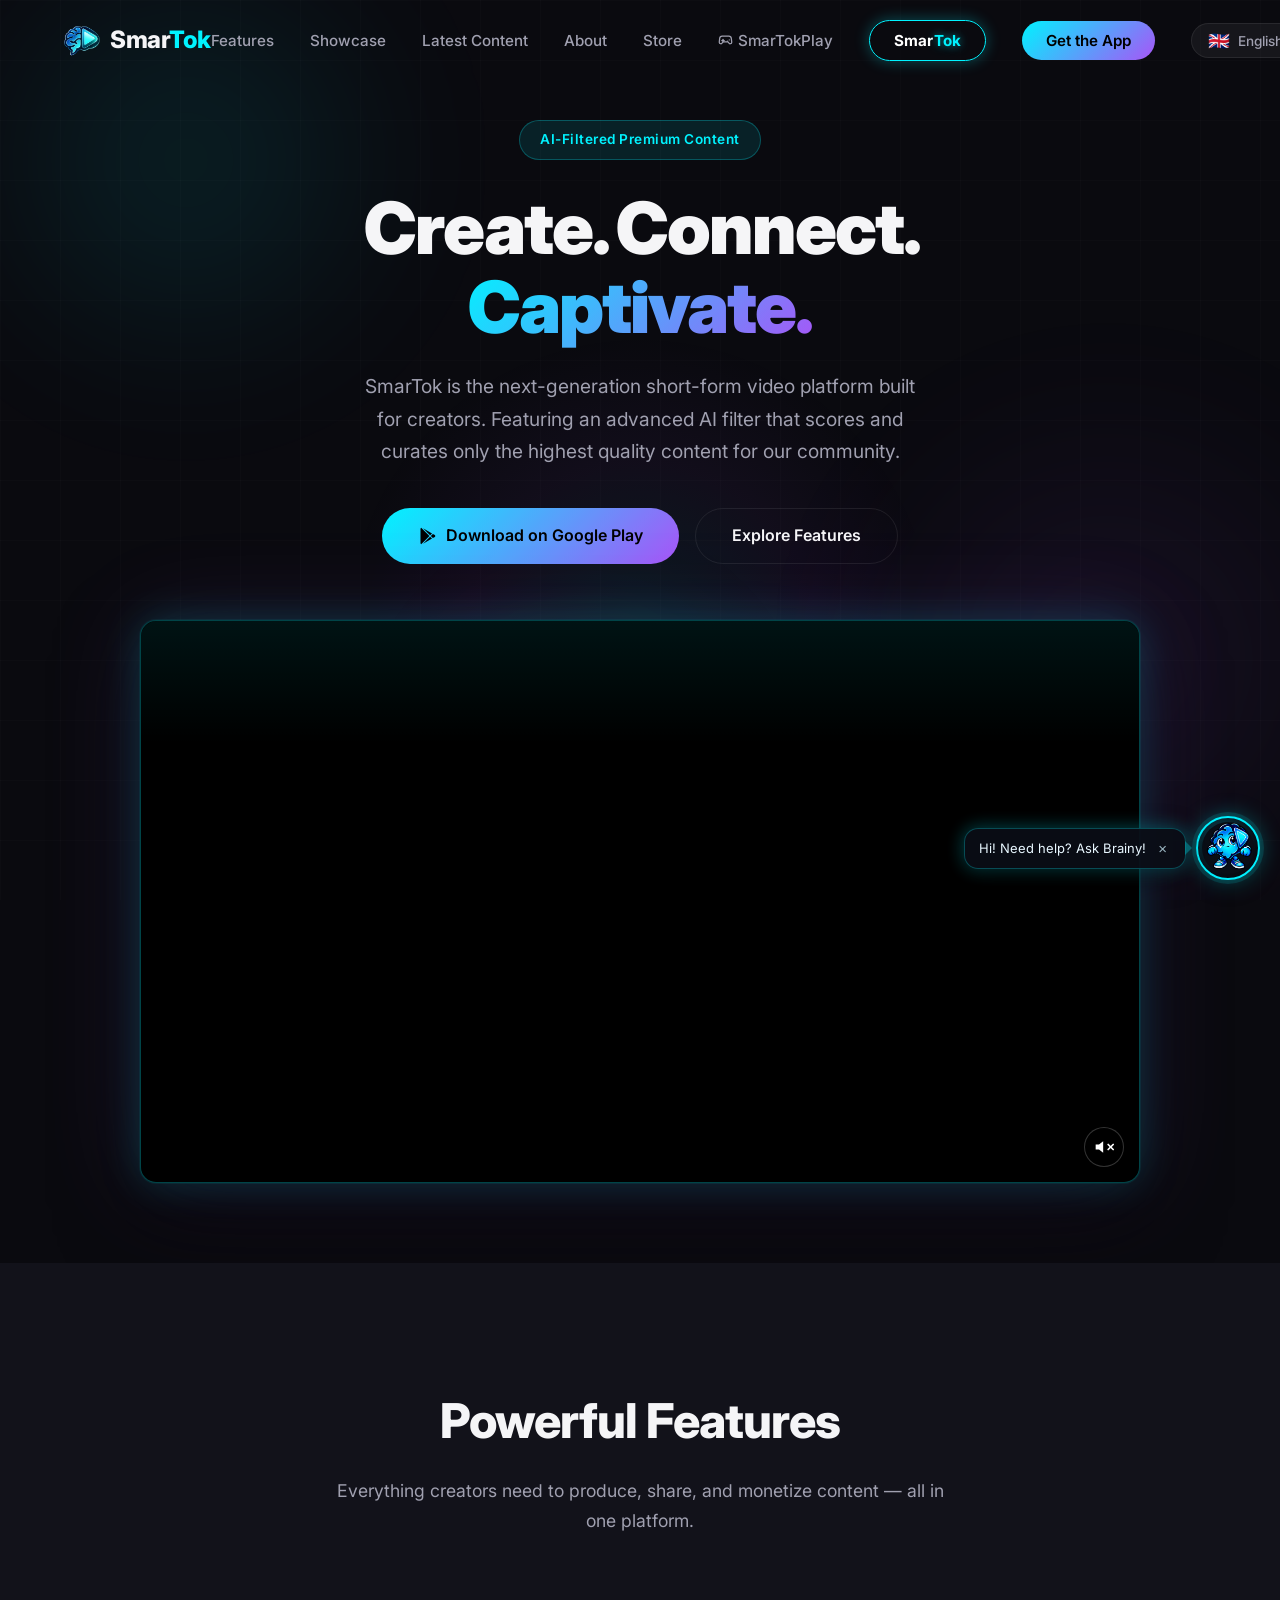
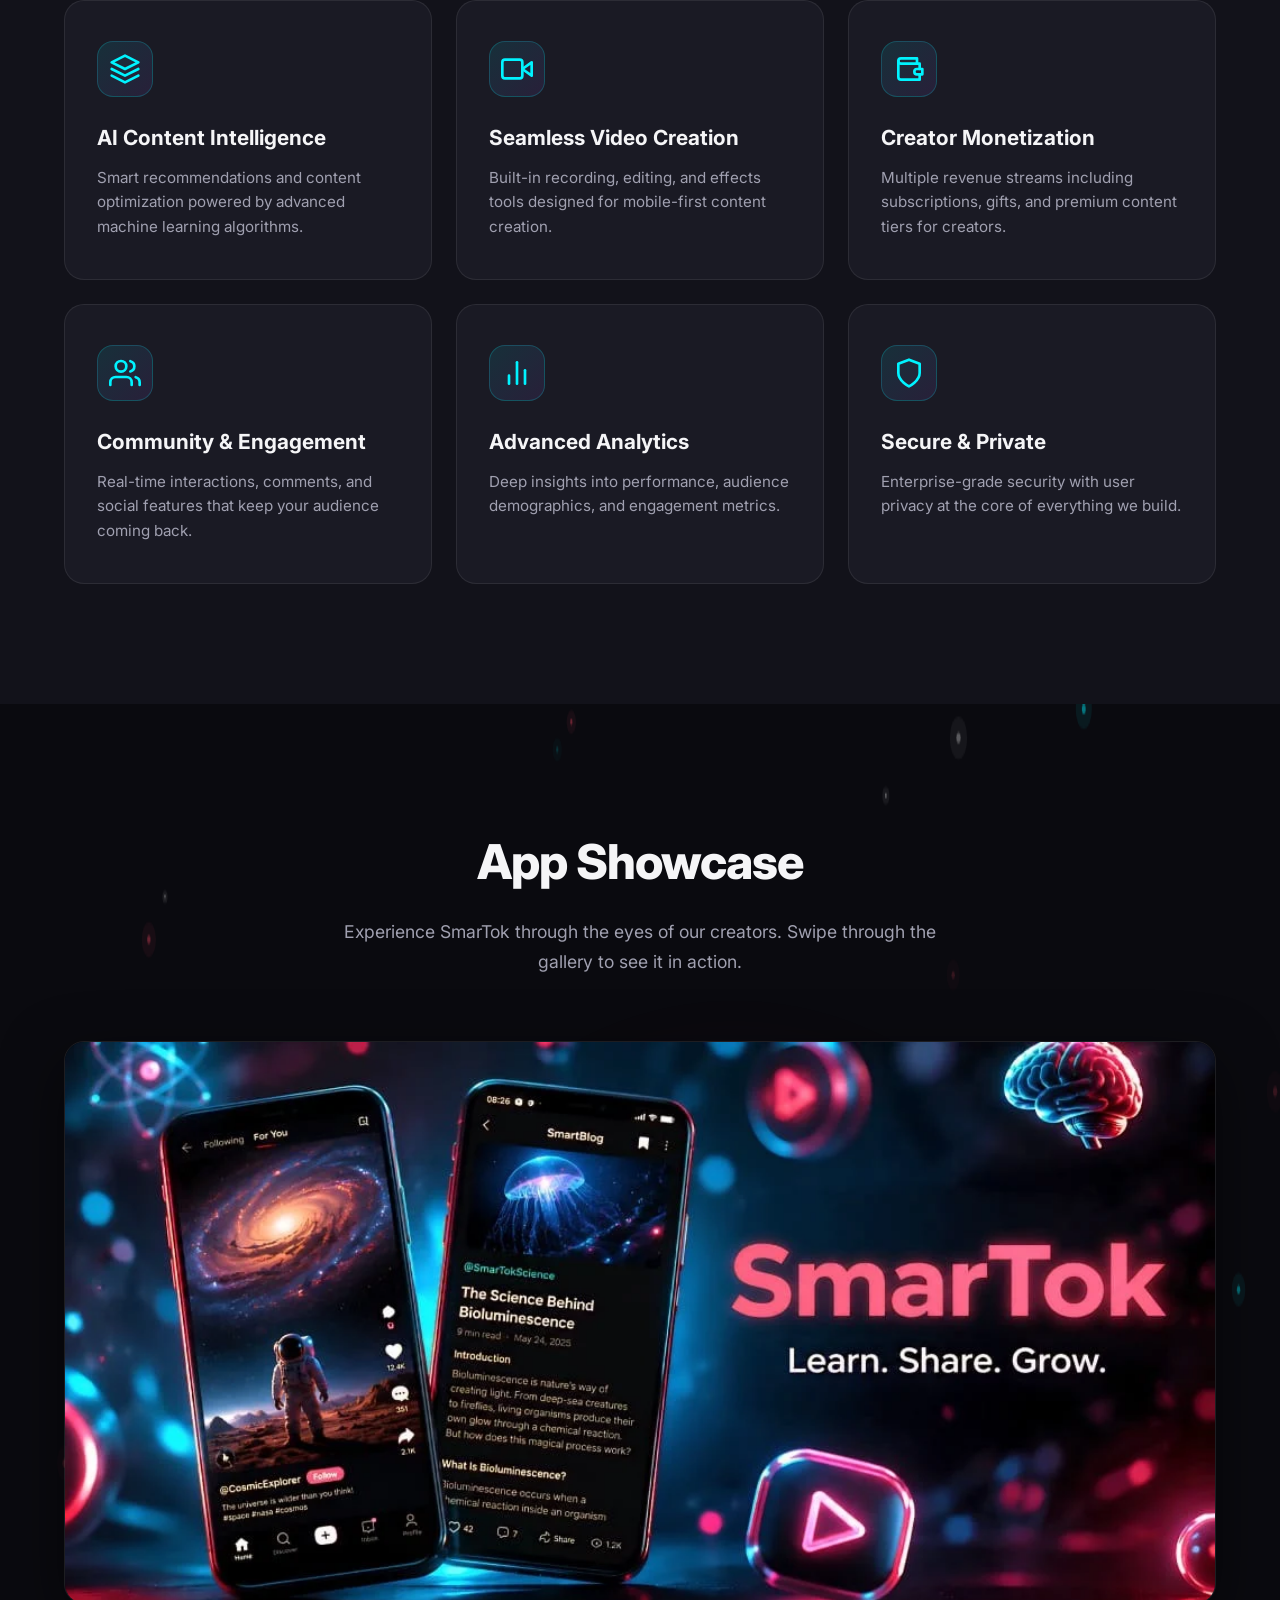
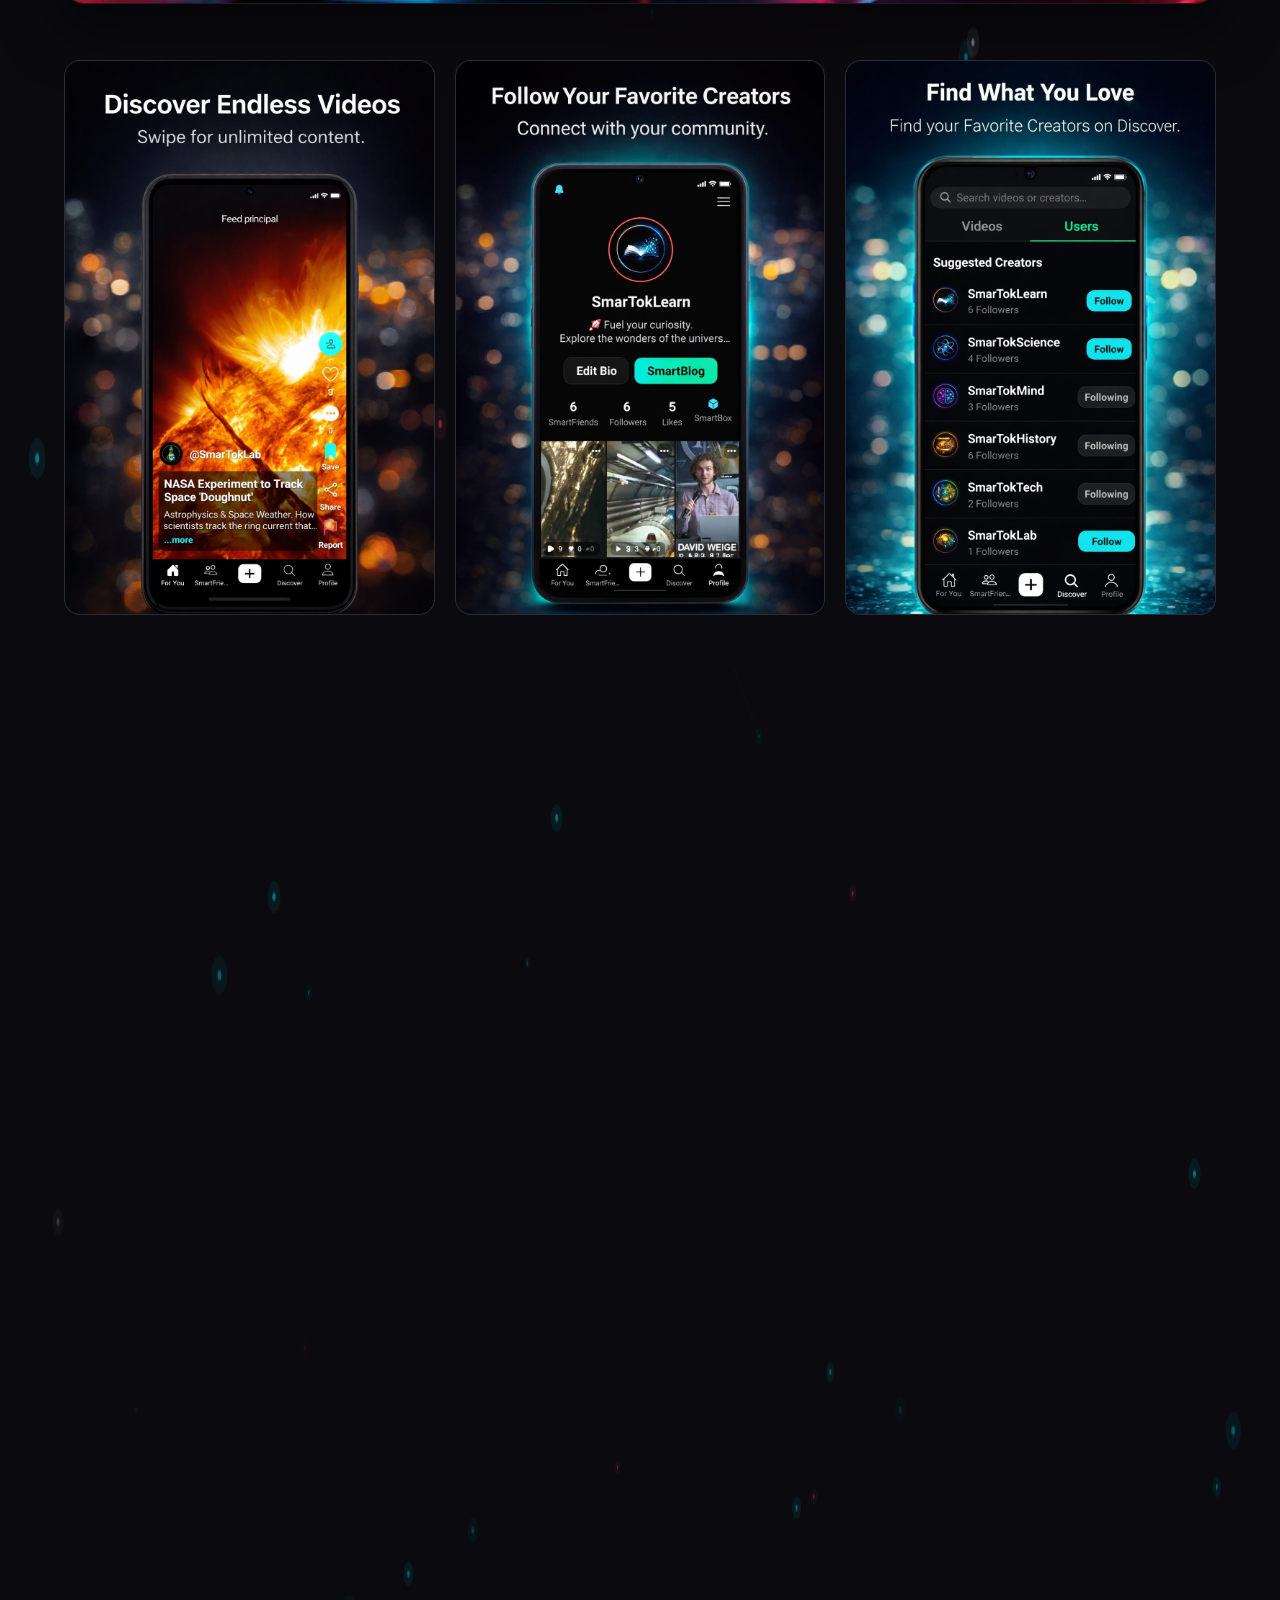
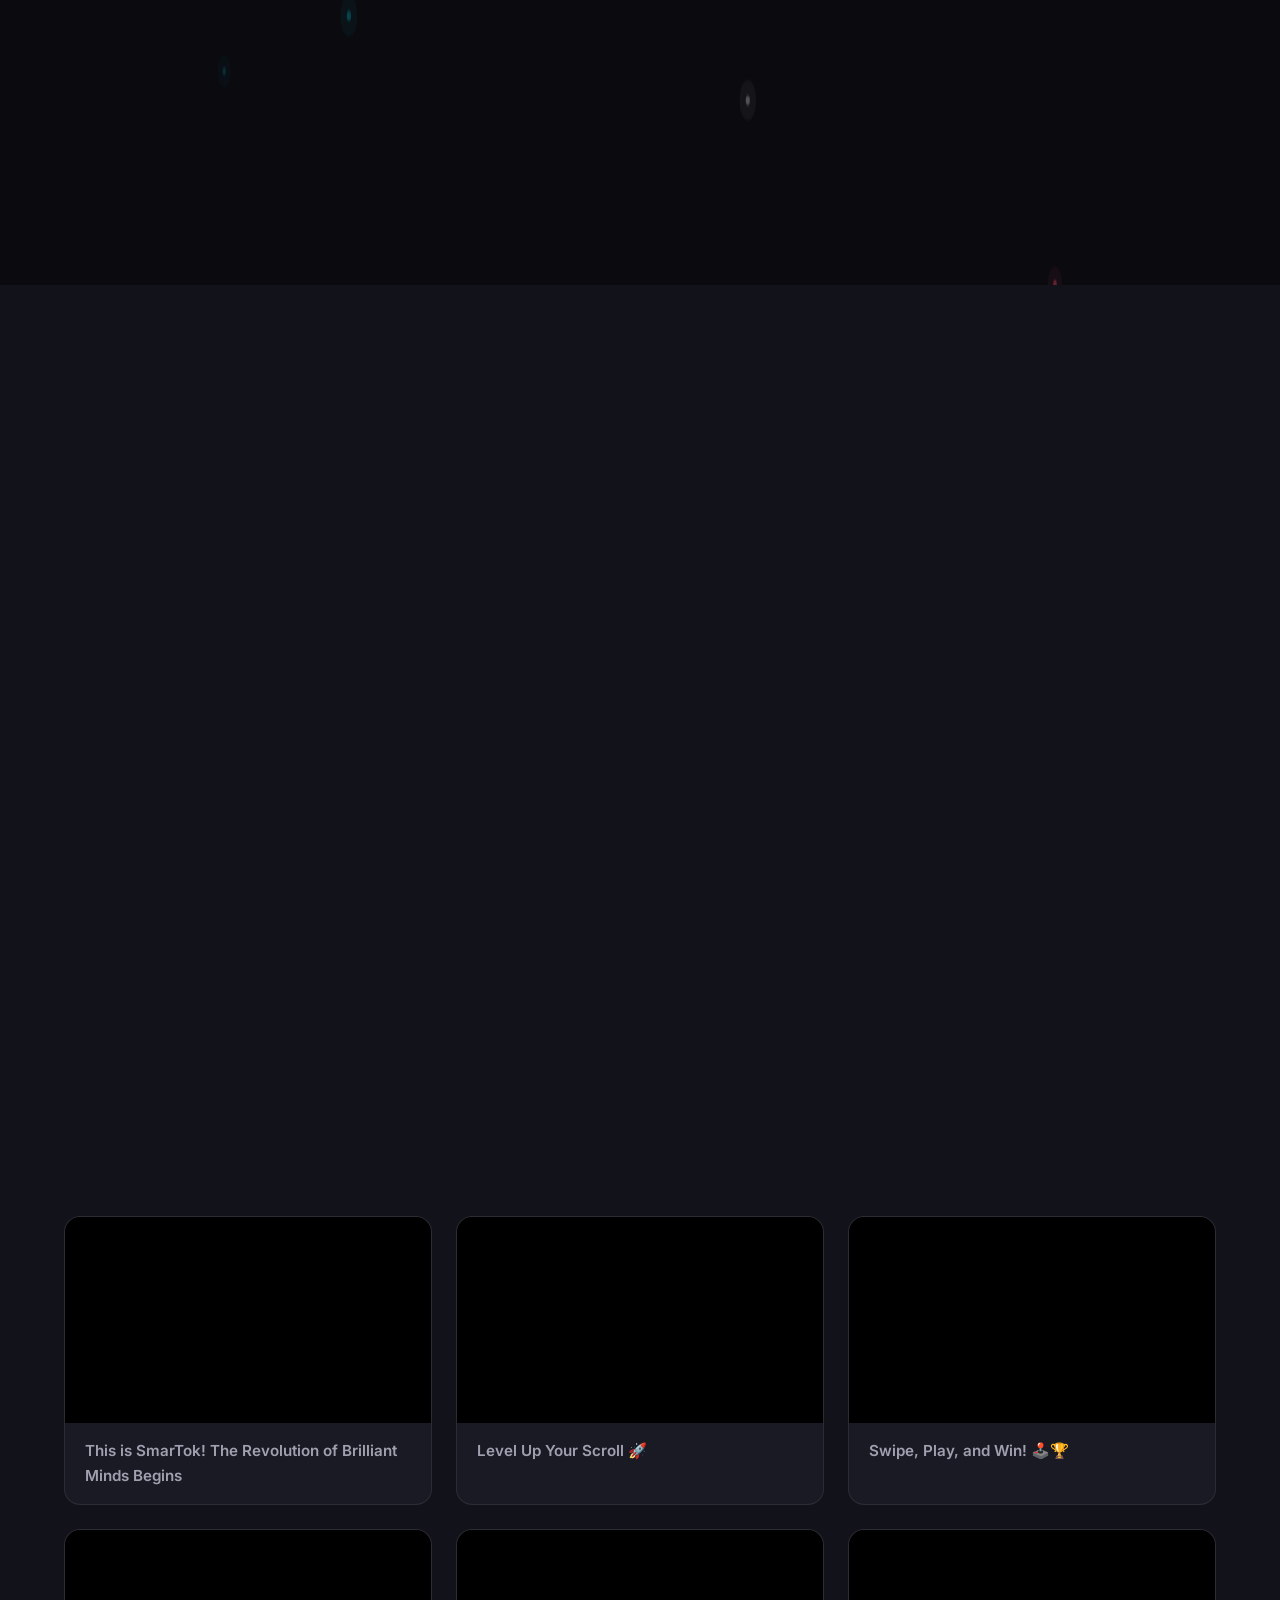
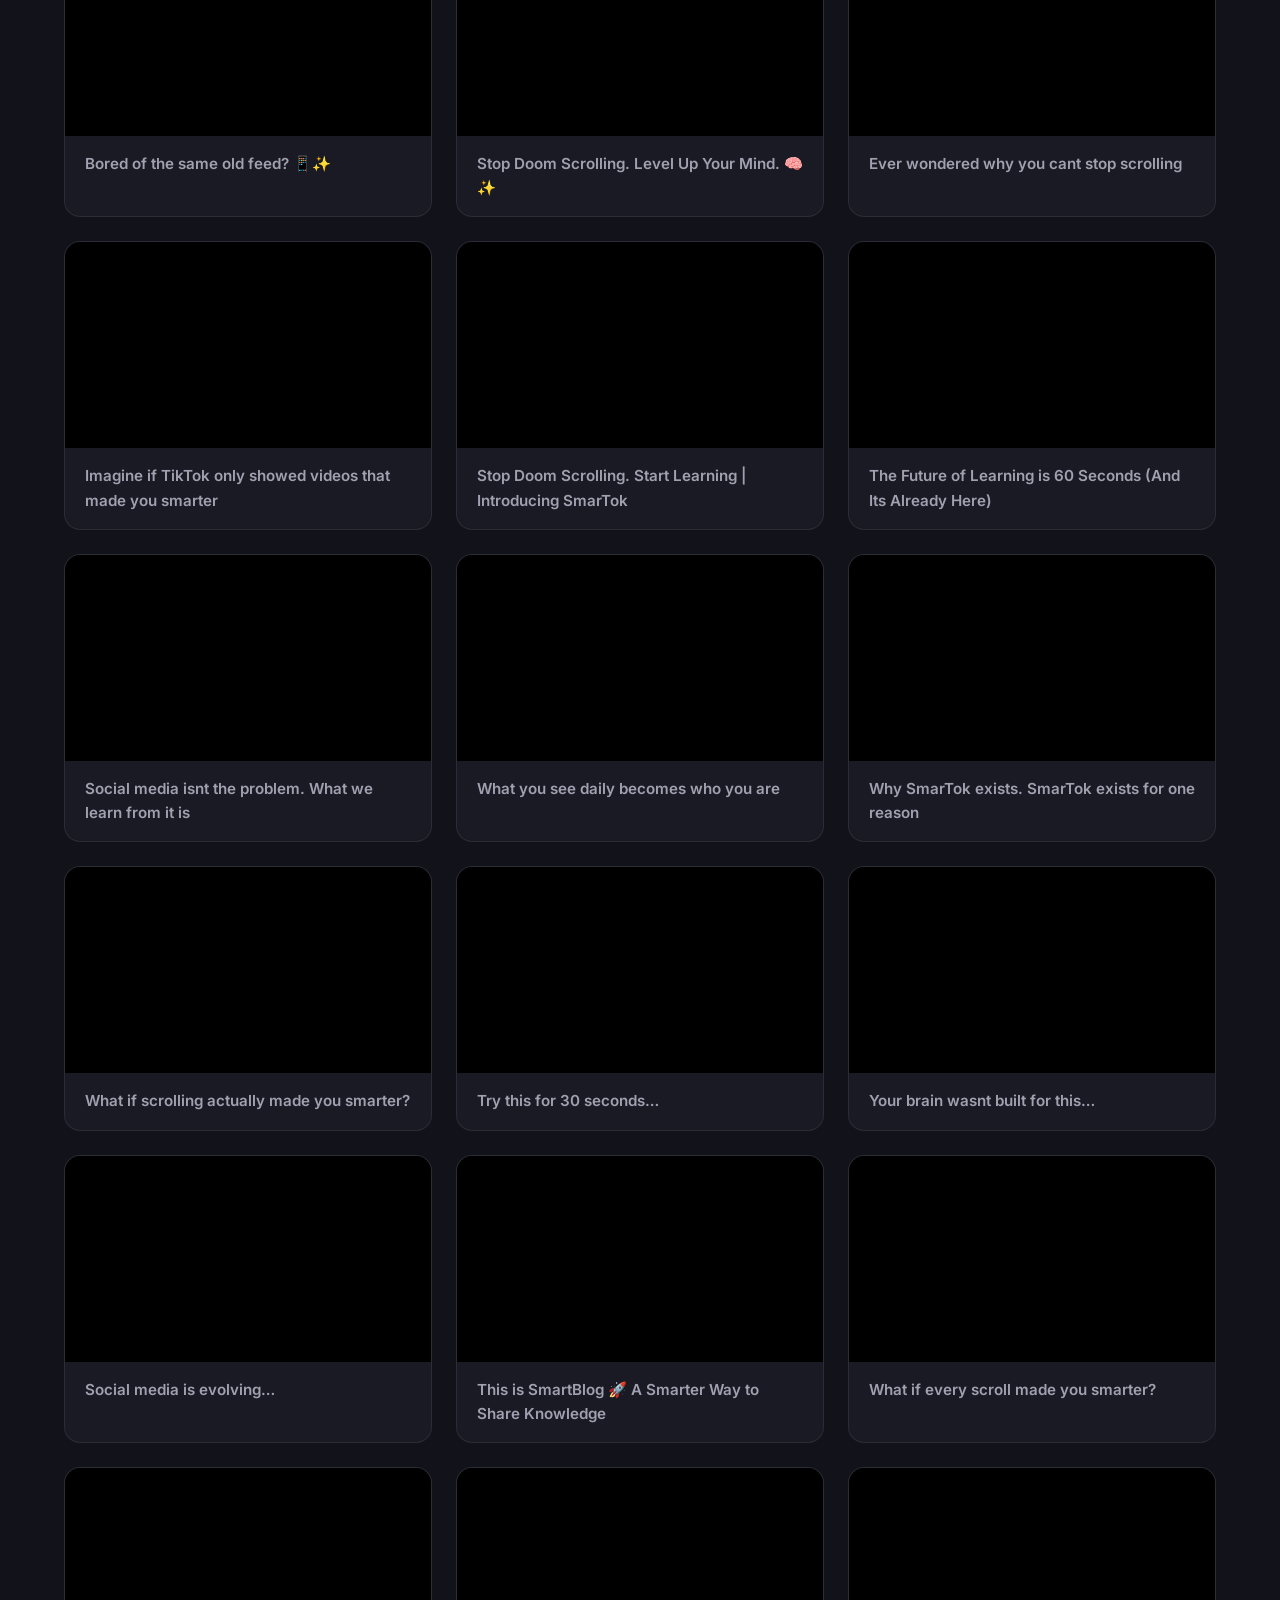
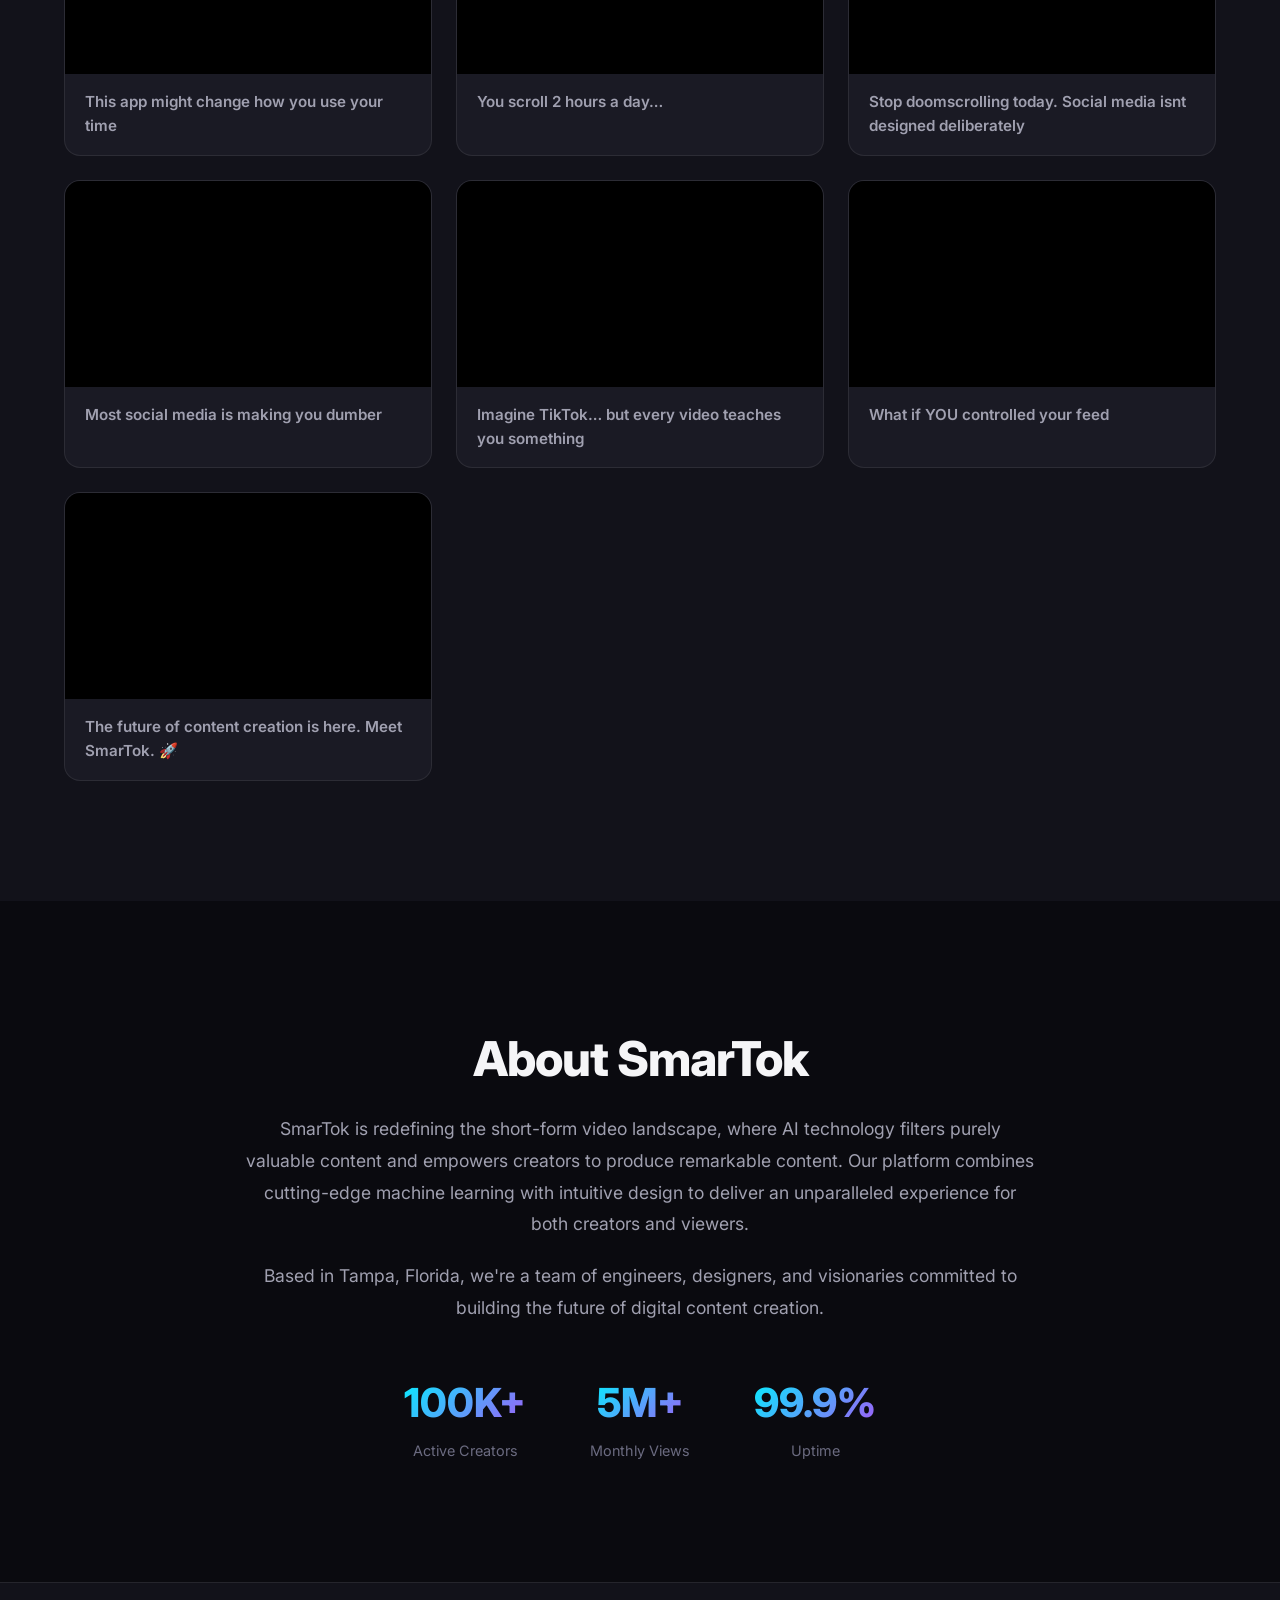
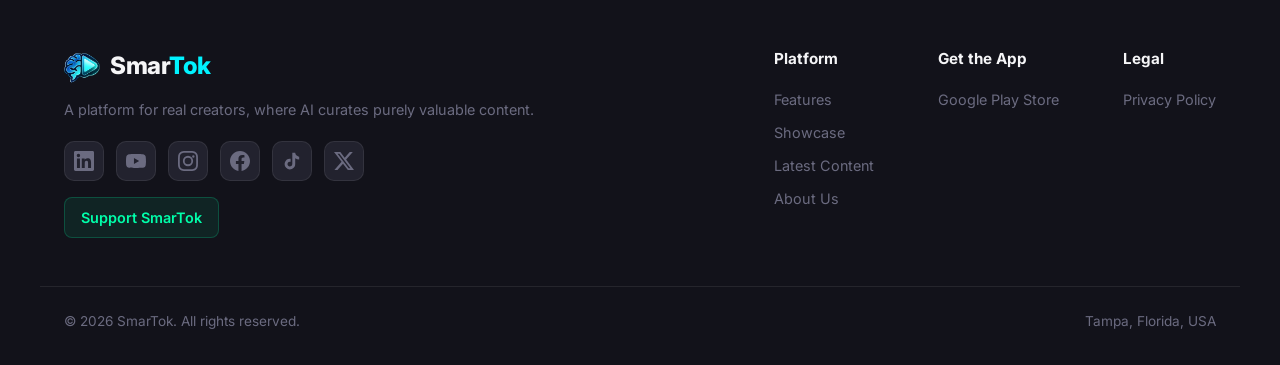
<file: index.html>
<!DOCTYPE html>
<html lang="en">
<head>
    <meta charset="UTF-8">
    <meta name="viewport" content="width=device-width, initial-scale=1.0">
    <meta name="description" content="SmarTok is the next-generation short-form video platform built for creators. Featuring an advanced AI quality filter and scoring system to curate the best content. Designed for engagement, optimized for growth. Download on Google Play.">
    <title>SmarTok — Premium Short-Form Video Platform for Creators</title>
    <!-- Open Graph / Social -->
    <meta property="og:type" content="website">
    <meta property="og:title" content="SmarTok — Premium Short-Form Video Platform for Creators">
    <meta property="og:description" content="SmarTok is the next-generation short-form video platform built for creators. Featuring an advanced AI quality filter and scoring system to curate the best content.">
    <meta property="og:image" content="https://smartok.app/assets/ScreenShotBanner.png">
    <meta property="og:site_name" content="SmarTok">
    <meta name="twitter:card" content="summary_large_image">
    <meta name="twitter:title" content="SmarTok — Premium Short-Form Video Platform for Creators">
    <meta name="twitter:description" content="SmarTok is the next-generation short-form video platform built for creators. Featuring an advanced AI quality filter and scoring system to curate the best content.">
    <meta name="twitter:image" content="https://smartok.app/assets/ScreenShotBanner.png">
    <link rel="preconnect" href="https://fonts.googleapis.com">
    <link rel="preconnect" href="https://fonts.gstatic.com" crossorigin>
    <link href="https://fonts.googleapis.com/css2?family=Inter:wght@300;400;500;600;700;800;900&display=swap" rel="stylesheet">
    <link rel="icon" type="image/png" href="assets/logo.png">
    <link rel="stylesheet" href="styles.css">
    <script>
        // SEO 301 FALLBACK: /about-us → /#about (runs before page renders)
        (function(){var p=window.location.pathname;if(p==='/about-us'||p==='/about-us/'){window.location.replace('/#about');}})();
    </script>
</head>
<body>

    <!-- ===== ANIMATED BACKGROUND ===== -->
    <div class="bg-orbs">
        <div class="orb orb-1"></div>
        <div class="orb orb-2"></div>
        <div class="orb orb-3"></div>
    </div>
    <div class="bg-mesh"></div>

    <!-- ===== NAVIGATION ===== -->
    <nav id="navbar">
        <div class="nav-container">
            <a href="#hero" class="nav-logo">
                <img src="assets/logo.png" alt="SmarTok Logo" class="nav-logo-img">
                <span class="logo-text">Smar<span class="logo-accent">Tok</span></span>
            </a>
            <ul class="nav-links">
                <li><a href="#features" data-i18n="nav.features">Features</a></li>
                <li><a href="#showcase" data-i18n="nav.showcase">Showcase</a></li>
                <li><a href="#videos" data-i18n="nav.videos">Latest Content</a></li>
                <li><a href="#about" data-i18n="nav.about">About</a></li>
                <li><a href="https://store.smartok.app" target="_blank" rel="noopener noreferrer" data-i18n="nav.store">Store</a></li>
                <li><a href="https://edugames.smartok.app" target="_blank" rel="noopener noreferrer" data-i18n-title="smartokplay_btn_title" data-i18n-aria="smartokplay_btn_title" title="Play SmarTokPlay: EduGames on the Web" aria-label="Play SmarTokPlay: EduGames on the Web"><svg width="15" height="15" viewBox="0 0 24 24" fill="none" stroke="currentColor" stroke-width="2" stroke-linecap="round" stroke-linejoin="round" style="vertical-align:-2px; margin-right:5px;"><line x1="6" y1="12" x2="10" y2="12"/><line x1="8" y1="10" x2="8" y2="14"/><line x1="15" y1="13" x2="15.01" y2="13"/><line x1="18" y1="11" x2="18.01" y2="11"/><path d="M17.32 5H6.68a4 4 0 0 0-3.98 3.6l-.7 6.16a2.5 2.5 0 0 0 4.9.63L8.5 14h7l1.6 1.39a2.5 2.5 0 0 0 4.9-.63l-.7-6.16A4 4 0 0 0 17.32 5z"/></svg><span data-i18n="smartokplay_btn">SmarTokPlay</span></a></li>
                <li><button id="launch-webapp-btn" class="nav-launch-btn"><span class="launch-brand-smar">Smar</span><span class="launch-brand-tok">Tok</span></button></li>
                <li><a href="https://play.google.com/store/apps/details?id=com.rios.smartok" target="_blank" rel="noopener" class="nav-cta" data-i18n="nav.getApp">Get the App</a></li>
                <li>
                    <div id="lang-selector" class="lang-selector">
                        <button class="lang-trigger" aria-label="Language">
                            <span class="lang-flag">🇬🇧</span>
                            <span class="lang-current">English</span>
                        </button>
                        <div class="lang-dropdown"></div>
                    </div>
                </li>
                <li>
                    <button id="nav-share-btn" class="nav-share-btn" aria-label="Share this page" title="Share">
                        <svg width="18" height="18" viewBox="0 0 24 24" fill="none" stroke="currentColor" stroke-width="2" stroke-linecap="round" stroke-linejoin="round"><circle cx="18" cy="5" r="3"/><circle cx="6" cy="12" r="3"/><circle cx="18" cy="19" r="3"/><line x1="8.59" y1="13.51" x2="15.42" y2="17.49"/><line x1="15.41" y1="6.51" x2="8.59" y2="10.49"/></svg>
                    </button>
                </li>
            </ul>
            <button class="nav-toggle" data-i18n-aria="nav.toggleNav" aria-label="Toggle navigation">
                <span></span>
                <span></span>
                <span></span>
            </button>
        </div>
    </nav>

    <!-- ===== HERO SECTION ===== -->
    <section id="hero" class="hero-section reveal">
        <div class="hero-content">
            <div class="hero-badge" data-i18n="hero.badge">AI-Filtered Premium Content</div>
            <h1 class="hero-title"><span data-i18n="hero.titlePre">Create. Connect.</span> <span class="gradient-text" data-i18n="hero.titleHighlight">Captivate.</span></h1>
            <p class="hero-subtitle" data-i18n="hero.subtitle">
                SmarTok is the next-generation short-form video platform built for creators.
                Featuring an advanced AI filter that scores and curates only the highest quality content for our community.
            </p>
            <div class="hero-actions">
                <a href="https://play.google.com/store/apps/details?id=com.rios.smartok" target="_blank" rel="noopener" class="btn btn-primary">
                    <svg width="20" height="20" viewBox="0 0 24 24" fill="currentColor"><path d="M3 20.5V3.5C3 2.91 3.34 2.39 3.84 2.15L13.69 12L3.84 21.85C3.34 21.6 3 21.09 3 20.5M16.81 15.12L6.05 21.34L14.54 12.85L16.81 15.12M20.16 10.81C20.5 11.08 20.75 11.5 20.75 12C20.75 12.5 20.53 12.9 20.18 13.18L17.89 14.5L15.39 12L17.89 9.5L20.16 10.81M6.05 2.66L16.81 8.88L14.54 11.15L6.05 2.66Z"/></svg>
                    <span data-i18n="hero.downloadBtn">Download on Google Play</span>
                </a>
                <a href="#features" class="btn btn-secondary" data-i18n="hero.exploreBtn">Explore Features</a>
            </div>
            <div class="hero-promo-wrap">
                <div class="hero-promo-video reveal">
                    <video src="https://d3kbe080p2nfsf.cloudfront.net/videos/37/1790444815185_lv_0_20260925162057.mp4" poster="https://d3kbe080p2nfsf.cloudfront.net/videos/37/1790444823267_thumb_1790444823367.jpg" autoplay muted loop playsinline preload="metadata" aria-label="SmarTok promo video"></video>
                </div>
                <button class="hero-center-btn" aria-label="Play or replay video" type="button"></button>
                <button class="hero-volume-toggle" aria-label="Toggle mute" type="button"><svg width="20" height="20" viewBox="0 0 24 24" fill="none" stroke="currentColor" stroke-width="2" stroke-linecap="round" stroke-linejoin="round"><polygon points="11 5 6 9 2 9 2 15 6 15 11 19 11 5" fill="currentColor" stroke="none"/><line x1="23" y1="9" x2="17" y2="15"/><line x1="17" y1="9" x2="23" y2="15"/></svg></button>
            </div>
        </div>
        <div class="hero-visual">
            <div class="hero-glow"></div>
        </div>
    </section>

    <!-- ===== FEATURES SECTION ===== -->
    <section id="features" class="features-section">
        <div class="section-header reveal">
            <h2 class="section-title" data-i18n="features.title">Powerful Features</h2>
            <p class="section-description" data-i18n="features.description">
                Everything creators need to produce, share, and monetize content — all in one platform.
            </p>
        </div>
        <div class="features-grid">
            <div class="feature-card reveal">
                <div class="feature-icon">
                    <svg width="32" height="32" viewBox="0 0 24 24" fill="none" stroke="currentColor" stroke-width="2" stroke-linecap="round" stroke-linejoin="round">
                        <path d="M12 2L2 7l10 5 10-5-10-5z"/><path d="M2 17l10 5 10-5"/><path d="M2 12l10 5 10-5"/>
                    </svg>
                </div>
                <h3 class="feature-title" data-i18n="features.ai.title">AI Content Intelligence</h3>
                <p class="feature-description" data-i18n="features.ai.desc">
                    Smart recommendations and content optimization powered by advanced machine learning algorithms.
                </p>
            </div>
            <div class="feature-card reveal">
                <div class="feature-icon">
                    <svg width="32" height="32" viewBox="0 0 24 24" fill="none" stroke="currentColor" stroke-width="2" stroke-linecap="round" stroke-linejoin="round">
                        <polygon points="23 7 16 12 23 17 23 7"/><rect x="1" y="5" width="15" height="14" rx="2" ry="2"/>
                    </svg>
                </div>
                <h3 class="feature-title" data-i18n="features.video.title">Seamless Video Creation</h3>
                <p class="feature-description" data-i18n="features.video.desc">
                    Built-in recording, editing, and effects tools designed for mobile-first content creation.
                </p>
            </div>
            <div class="feature-card reveal">
                <div class="feature-icon">
                    <svg width="32" height="32" viewBox="0 0 24 24" fill="none" stroke="currentColor" stroke-width="2" stroke-linecap="round" stroke-linejoin="round">
                        <path d="M20 12V8H6a2 2 0 0 1-2-2c0-1.1.9-2 2-2h12v4"/><path d="M4 6v12c0 1.1.9 2 2 2h14v-4"/><path d="M18 12a2 2 0 0 0-2 2c0 1.1.9 2 2 2h4v-4h-4z"/>
                    </svg>
                </div>
                <h3 class="feature-title" data-i18n="features.monetization.title">Creator Monetization</h3>
                <p class="feature-description" data-i18n="features.monetization.desc">
                    Multiple revenue streams including subscriptions, gifts, and premium content tiers for creators.
                </p>
            </div>
            <div class="feature-card reveal">
                <div class="feature-icon">
                    <svg width="32" height="32" viewBox="0 0 24 24" fill="none" stroke="currentColor" stroke-width="2" stroke-linecap="round" stroke-linejoin="round">
                        <path d="M17 21v-2a4 4 0 0 0-4-4H5a4 4 0 0 0-4 4v2"/><circle cx="9" cy="7" r="4"/><path d="M23 21v-2a4 4 0 0 0-3-3.87"/><path d="M16 3.13a4 4 0 0 1 0 7.75"/>
                    </svg>
                </div>
                <h3 class="feature-title" data-i18n="features.community.title">Community & Engagement</h3>
                <p class="feature-description" data-i18n="features.community.desc">
                    Real-time interactions, comments, and social features that keep your audience coming back.
                </p>
            </div>
            <div class="feature-card reveal">
                <div class="feature-icon">
                    <svg width="32" height="32" viewBox="0 0 24 24" fill="none" stroke="currentColor" stroke-width="2" stroke-linecap="round" stroke-linejoin="round">
                        <line x1="18" y1="20" x2="18" y2="10"/><line x1="12" y1="20" x2="12" y2="4"/><line x1="6" y1="20" x2="6" y2="14"/>
                    </svg>
                </div>
                <h3 class="feature-title" data-i18n="features.analytics.title">Advanced Analytics</h3>
                <p class="feature-description" data-i18n="features.analytics.desc">
                    Deep insights into performance, audience demographics, and engagement metrics.
                </p>
            </div>
            <div class="feature-card reveal">
                <div class="feature-icon">
                    <svg width="32" height="32" viewBox="0 0 24 24" fill="none" stroke="currentColor" stroke-width="2" stroke-linecap="round" stroke-linejoin="round">
                        <path d="M12 22s8-4 8-10V5l-8-3-8 3v7c0 6 8 10 8 10z"/>
                    </svg>
                </div>
                <h3 class="feature-title" data-i18n="features.security.title">Secure & Private</h3>
                <p class="feature-description" data-i18n="features.security.desc">
                    Enterprise-grade security with user privacy at the core of everything we build.
                </p>
            </div>
        </div>
    </section>

    <!-- ===== APP SHOWCASE / GALLERY ===== -->
    <section id="showcase" class="showcase-section">
        <div class="showcase-fx" aria-hidden="true">
            <div class="showcase-spotlight"></div>
            <canvas class="showcase-sparks"></canvas>
        </div>
        <div class="section-header reveal">
            <h2 class="section-title" data-i18n="showcase.title">App Showcase</h2>
            <p class="section-description" data-i18n="showcase.description">
                Experience SmarTok through the eyes of our creators. Swipe through the gallery to see it in action.
            </p>
        </div>
        <div class="showcase-banner reveal">
            <img src="assets/ScreenShotBanner.png" alt="SmarTok App Banner" class="banner-img">
        </div>
        <div class="gallery-grid">
            <div class="gallery-item reveal"><img src="assets/ScreenShot_1.png" alt="SmarTok Screenshot 1" loading="lazy"></div>
            <div class="gallery-item reveal"><img src="assets/ScreenShot_2.png" alt="SmarTok Screenshot 2" loading="lazy"></div>
            <div class="gallery-item reveal"><img src="assets/ScreenShot_3.png" alt="SmarTok Screenshot 3" loading="lazy"></div>
            <div class="gallery-item reveal"><img src="assets/ScreenShot_4.png" alt="SmarTok Screenshot 4" loading="lazy"></div>
            <div class="gallery-item reveal"><img src="assets/ScreenShot_5.png" alt="SmarTok Screenshot 5" loading="lazy"></div>
            <div class="gallery-item reveal"><img src="assets/ScreenShot_6.png" alt="SmarTok Screenshot 6" loading="lazy"></div>
            <div class="gallery-item reveal"><img src="assets/ScreenShot_7.png" alt="SmarTok Screenshot 7" loading="lazy"></div>
            <div class="gallery-item reveal"><img src="assets/ScreenShot_8.png" alt="SmarTok Screenshot 8" loading="lazy"></div>
        </div>
    </section>

    <!-- ===== YOUTUBE VIDEO SHOWCASE ===== -->
    <section id="videos" class="videos-section">
        <div class="section-header reveal">
            <h2 class="section-title" data-i18n="videos.title">Latest Content</h2>
            <p class="section-description" data-i18n="videos.description">
                Watch the latest videos and tutorials from the SmarTok community.
            </p>
        </div>
        <div class="videos-grid" id="videos-container">
            <!-- YouTube iframes dynamically loaded by main.js -->
        </div>
    </section>

    <!-- ===== ABOUT SECTION ===== -->
    <section id="about" class="about-section">
        <div class="about-container">
            <div class="about-content reveal">
                <h2 class="section-title" data-i18n="about.title">About SmarTok</h2>
                <p class="about-text" data-i18n="about.text1">
                    SmarTok is redefining the short-form video landscape, where AI technology filters
                    purely valuable content and empowers creators to produce remarkable content. Our
                    platform combines cutting-edge machine learning with intuitive design to deliver
                    an unparalleled experience for both creators and viewers.
                </p>
                <p class="about-text" data-i18n="about.text2">
                    Based in Tampa, Florida, we're a team of engineers, designers, and visionaries
                    committed to building the future of digital content creation.
                </p>
                <div class="about-stats">
                    <div class="stat-item">
                        <span class="stat-number">100K+</span>
                        <span class="stat-label" data-i18n="about.stats.creators">Active Creators</span>
                    </div>
                    <div class="stat-item">
                        <span class="stat-number">5M+</span>
                        <span class="stat-label" data-i18n="about.stats.views">Monthly Views</span>
                    </div>
                    <div class="stat-item">
                        <span class="stat-number">99.9%</span>
                        <span class="stat-label" data-i18n="about.stats.uptime">Uptime</span>
                    </div>
                </div>
            </div>
        </div>
    </section>

    <!-- ===== FOOTER ===== -->
    <footer id="contact" class="footer-section">
        <div class="footer-container">
            <div class="footer-brand">
                <a href="#hero" class="nav-logo">
                    <img src="assets/logo.png" alt="SmarTok Logo" class="nav-logo-img">
                    <span class="logo-text">Smar<span class="logo-accent">Tok</span></span>
                </a>
                <p class="footer-tagline" data-i18n="footer.tagline">A platform for real creators, where AI curates purely valuable content.</p>
                <div class="footer-socials">
                    <a href="https://www.linkedin.com/in/smartok" target="_blank" rel="noopener" aria-label="LinkedIn" class="social-link">
                        <svg width="20" height="20" viewBox="0 0 24 24" fill="currentColor"><path d="M20.45 20.45h-3.56v-5.57c0-1.33-.02-3.04-1.85-3.04-1.85 0-2.14 1.45-2.14 2.94v5.67H9.34V9h3.42v1.56h.05c.48-.9 1.64-1.85 3.37-1.85 3.6 0 4.27 2.37 4.27 5.45v6.29zM5.34 7.43a2.06 2.06 0 1 1 0-4.13 2.06 2.06 0 0 1 0 4.13zM7.12 20.45H3.56V9h3.56v11.45zM22.22 0H1.77C.79 0 0 .77 0 1.72v20.56C0 23.23.79 24 1.77 24h20.45c.98 0 1.78-.77 1.78-1.72V1.72C24 .77 23.2 0 22.22 0z"/></svg>
                    </a>
                    <a href="https://www.youtube.com/@smartokapp" target="_blank" rel="noopener" aria-label="YouTube" class="social-link">
                        <svg width="20" height="20" viewBox="0 0 24 24" fill="currentColor"><path d="M23.5 6.2a3.02 3.02 0 0 0-2.12-2.14C19.5 3.55 12 3.55 12 3.55s-7.5 0-9.38.51A3.02 3.02 0 0 0 .5 6.2C0 8.08 0 12 0 12s0 3.92.5 5.8a3.02 3.02 0 0 0 2.12 2.14c1.88.51 9.38.51 9.38.51s7.5 0 9.38-.51a3.02 3.02 0 0 0 2.12-2.14C24 15.92 24 12 24 12s0-3.92-.5-5.8zM9.55 15.57V8.43L15.82 12l-6.27 3.57z"/></svg>
                    </a>
                    <a href="https://www.instagram.com/smartok.app" target="_blank" rel="noopener" aria-label="Instagram" class="social-link">
                        <svg width="20" height="20" viewBox="0 0 24 24" fill="currentColor"><path d="M12 2.16c3.2 0 3.58.01 4.85.07 1.17.05 1.8.25 2.23.41.56.22.96.48 1.38.9.42.42.68.82.9 1.38.16.42.36 1.06.41 2.23.06 1.27.07 1.65.07 4.85s-.01 3.58-.07 4.85c-.05 1.17-.25 1.8-.41 2.23-.22.56-.48.96-.9 1.38-.42.42-.82.68-1.38.9-.42.16-1.06.36-2.23.41-1.27.06-1.65.07-4.85.07s-3.58-.01-4.85-.07c-1.17-.05-1.8-.25-2.23-.41a3.72 3.72 0 0 1-1.38-.9 3.72 3.72 0 0 1-.9-1.38c-.16-.42-.36-1.06-.41-2.23-.06-1.27-.07-1.65-.07-4.85s.01-3.58.07-4.85c.05-1.17.25-1.8.41-2.23.22-.56.48-.96.9-1.38.42-.42.82-.68 1.38-.9.42-.16 1.06-.36 2.23-.41 1.27-.06 1.65-.07 4.85-.07M12 0C8.74 0 8.33.01 7.05.07 5.78.13 4.9.33 4.14.63c-.79.31-1.46.72-2.13 1.38C1.35 2.68.94 3.35.63 4.14.33 4.9.13 5.78.07 7.05.01 8.33 0 8.74 0 12s.01 3.67.07 4.95c.06 1.27.26 2.15.56 2.91.31.79.72 1.46 1.38 2.13.67.66 1.34 1.07 2.13 1.38.76.3 1.64.5 2.91.56C8.33 23.99 8.74 24 12 24s3.67-.01 4.95-.07c1.27-.06 2.15-.26 2.91-.56a5.88 5.88 0 0 0 2.13-1.38 5.88 5.88 0 0 0 1.38-2.13c.3-.76.5-1.64.56-2.91.06-1.28.07-1.69.07-4.95s-.01-3.67-.07-4.95c-.06-1.27-.26-2.15-.56-2.91a5.88 5.88 0 0 0-1.38-2.13A5.88 5.88 0 0 0 19.86.63c-.76-.3-1.64-.5-2.91-.56C15.67.01 15.26 0 12 0zm0 5.84A6.16 6.16 0 1 0 18.16 12 6.16 6.16 0 0 0 12 5.84zM12 16a4 4 0 1 1 4-4 4 4 0 0 1-4 4zm6.41-10.85a1.44 1.44 0 1 0 1.44 1.44 1.44 1.44 0 0 0-1.44-1.44z"/></svg>
                    </a>
                    <a href="https://www.facebook.com/people/SmarTok/61582206538958" target="_blank" rel="noopener" aria-label="Facebook" class="social-link">
                        <svg width="20" height="20" viewBox="0 0 24 24" fill="currentColor"><path d="M24 12.07C24 5.4 18.63 0 12 0S0 5.4 0 12.07C0 18.1 4.39 23.1 10.13 24v-8.44H7.08v-3.49h3.05V9.41c0-3.02 1.79-4.69 4.53-4.69 1.31 0 2.69.24 2.69.24v2.97h-1.52c-1.49 0-1.96.93-1.96 1.89v2.25h3.33l-.53 3.49h-2.8V24C19.61 23.1 24 18.1 24 12.07z"/></svg>
                    </a>
                    <a href="https://www.tiktok.com/@smartokapp" target="_blank" rel="noopener" aria-label="TikTok" class="social-link">
                        <svg width="20" height="20" viewBox="0 0 24 24" fill="currentColor"><path d="M19.59 6.69a4.83 4.83 0 0 1-3.77-4.25V2h-3.45v13.67a2.89 2.89 0 0 1-5.2 1.73 2.89 2.89 0 0 1 2.31-4.64 2.93 2.93 0 0 1 .88.13V9.4a6.84 6.84 0 0 0-1-.05A6.33 6.33 0 0 0 5 20.1a6.34 6.34 0 0 0 10.86-4.43V8.69a8.16 8.16 0 0 0 4.77 1.52v-3.4a4.85 4.85 0 0 1-1.04-.12z"/></svg>
                    </a>
                    <a href="https://x.com/SmarTokApp" target="_blank" rel="noopener" aria-label="X (Twitter)" class="social-link">
                        <svg width="20" height="20" viewBox="0 0 24 24" fill="currentColor"><path d="M18.9 1.15h3.68l-8.04 9.19L24 22.85h-7.41l-5.8-7.58-6.64 7.58H.47l8.6-9.83L0 1.15h7.6l5.24 6.93 6.06-6.93zm-1.29 19.5h2.04L6.46 3.24H4.27L17.61 20.65z"/></svg>
                    </a>
                </div>
                <a href="https://support.smartok.app" target="_blank" rel="noopener noreferrer" class="footer-support-link" data-i18n="footer.supportSmartok">Support SmarTok</a>
            </div>
            <div class="footer-links">
                <div class="footer-column">
                    <h4 data-i18n="footer.platform">Platform</h4>
                    <a href="#features" data-i18n="footer.features">Features</a>
                    <a href="#showcase" data-i18n="footer.showcase">Showcase</a>
                    <a href="#videos" data-i18n="footer.videos">Latest Content</a>
                    <a href="#about" data-i18n="footer.aboutUs">About Us</a>
                </div>
                <div class="footer-column">
                    <h4 data-i18n="footer.getApp">Get the App</h4>
                    <a href="https://play.google.com/store/apps/details?id=com.rios.smartok" target="_blank" rel="noopener" data-i18n="footer.googlePlay">Google Play Store</a>
                </div>
                <div class="footer-column">
                    <h4 data-i18n="footer.legal">Legal</h4>
                    <a href="https://smart.smartok.app/privacy.html" target="_blank" rel="noopener" data-i18n="footer.privacy">Privacy Policy</a>
                </div>
            </div>
        </div>
        <div class="footer-bottom">
            <p data-i18n="footer.copyright">&copy; 2026 SmarTok. All rights reserved.</p>
            <p class="footer-address" data-i18n="footer.address">Tampa, Florida, USA</p>
        </div>
    </footer>

    <!-- ===== VIDEO FEED MODAL ===== -->
    <div id="video-modal" class="video-modal" aria-hidden="true">
        <button class="modal-close" id="video-modal-close" data-i18n-aria="modal.closeVideo" aria-label="Close video modal">
            <svg width="24" height="24" viewBox="0 0 24 24" fill="none" stroke="currentColor" stroke-width="2" stroke-linecap="round" stroke-linejoin="round"><line x1="18" y1="6" x2="6" y2="18"/><line x1="6" y1="6" x2="18" y2="18"/></svg>
        </button>
        <div class="video-modal-feed" id="video-modal-feed">
            <!-- Video slides dynamically inserted by main.js -->
        </div>
    </div>

    <!-- ===== IMAGE CAROUSEL MODAL ===== -->
    <div id="image-modal" class="image-modal" aria-hidden="true">
        <button class="modal-close" id="image-modal-close" data-i18n-aria="modal.closeImage" aria-label="Close image modal">
            <svg width="24" height="24" viewBox="0 0 24 24" fill="none" stroke="currentColor" stroke-width="2" stroke-linecap="round" stroke-linejoin="round"><line x1="18" y1="6" x2="6" y2="18"/><line x1="6" y1="6" x2="18" y2="18"/></svg>
        </button>
        <button class="carousel-arrow carousel-arrow-left" id="carousel-prev" data-i18n-aria="modal.prevImage" aria-label="Previous image">
            <svg width="28" height="28" viewBox="0 0 24 24" fill="none" stroke="currentColor" stroke-width="2" stroke-linecap="round" stroke-linejoin="round"><polyline points="15 18 9 12 15 6"/></svg>
        </button>
        <div class="carousel-track-wrapper">
            <div class="carousel-track" id="carousel-track">
                <!-- Image slides dynamically inserted by main.js -->
            </div>
        </div>
        <button class="carousel-arrow carousel-arrow-right" id="carousel-next" data-i18n-aria="modal.nextImage" aria-label="Next image">
            <svg width="28" height="28" viewBox="0 0 24 24" fill="none" stroke="currentColor" stroke-width="2" stroke-linecap="round" stroke-linejoin="round"><polyline points="9 18 15 12 9 6"/></svg>
        </button>
        <div class="carousel-dots" id="carousel-dots">
            <!-- Dots dynamically inserted by main.js -->
        </div>
    </div>

    <!-- ===== WEB APP DEMO OVERLAY ===== -->
    <div id="webapp-overlay" class="webapp-overlay" aria-hidden="true">
        <button id="webapp-exit-btn" class="webapp-exit-btn" data-i18n-aria="webapp.exitAria" aria-label="Exit demo" tabindex="-1">
            <svg width="18" height="18" viewBox="0 0 24 24" fill="none" stroke="currentColor" stroke-width="2" stroke-linecap="round" stroke-linejoin="round"><line x1="19" y1="12" x2="5" y2="12"/><polyline points="12 19 5 12 12 5"/></svg>
            <span data-i18n="webapp.exit">Back to Website</span>
        </button>
        <iframe id="webapp-iframe" src="" title="SmarTok Web App" allow="accelerometer; autoplay; clipboard-write; encrypted-media; gyroscope; picture-in-picture" allowfullscreen></iframe>
    </div>

    <link rel="stylesheet" href="/assets/brainy-widget.css">
    <script src="i18n.js"></script>
    <script src="main.js"></script>
    <script>
        window.BRAINY_WIDGET = {
            site: 'website',
            gifsBase: '/assets/brainy/',
            subtitle: 'SmarTok Assistant',
            chips: [
                'What is SmarTok?',
                'How do I download the app?',
                'What games and blogs are inside?'
            ]
        };
    </script>
    <script src="/assets/brainy-widget.js" defer></script>
</body>
</html>
</file>
<file: styles.css>
/* ============================================
   SmarTok — Landing Page Styles
   Sleek, premium dark mode aesthetic
   ============================================ */

/* ===== RESET & BASE ===== */
*,
*::before,
*::after {
    margin: 0;
    padding: 0;
    box-sizing: border-box;
}

:root {
    /* Color Palette */
    --bg-primary: #0a0a0f;
    --bg-secondary: #12121a;
    --bg-card: #1a1a24;
    --bg-elevated: #22222e;
    --text-primary: #f5f5f7;
    --text-secondary: #a0a0b0;
    --text-muted: #6b6b80;
    --accent-cyan: #00f3ff;
    --accent-purple: #a855f7;
    --accent-pink: #ff4c68;
    --gradient-start: #00f3ff;
    --gradient-end: #a855f7;
    --border-color: rgba(255, 255, 255, 0.08);
    --border-hover: rgba(0, 243, 255, 0.3);

    /* Typography */
    --font-family: 'Inter', -apple-system, BlinkMacSystemFont, 'Segoe UI', sans-serif;

    /* Spacing */
    --section-padding: 120px 0;
    --container-max-width: 1200px;
    --container-padding: 24px;

    /* Transitions */
    --transition-fast: 0.2s ease;
    --transition-base: 0.3s ease;
    --transition-slow: 0.6s cubic-bezier(0.16, 1, 0.3, 1);
}

html {
    scroll-behavior: smooth;
    font-size: 16px;
}

body {
    font-family: var(--font-family);
    background-color: var(--bg-primary);
    color: var(--text-primary);
    line-height: 1.6;
    overflow-x: hidden;
    -webkit-font-smoothing: antialiased;
    -moz-osx-font-smoothing: grayscale;
}

a {
    text-decoration: none;
    color: inherit;
}

ul {
    list-style: none;
}

/* ===== UTILITY ===== */
.container {
    max-width: var(--container-max-width);
    margin: 0 auto;
    padding: 0 var(--container-padding);
}

.gradient-text {
    background: linear-gradient(135deg, var(--gradient-start), var(--gradient-end));
    -webkit-background-clip: text;
    -webkit-text-fill-color: transparent;
    background-clip: text;
}

/* ===== ANIMATED BACKGROUND ===== */
.bg-orbs {
    position: fixed;
    top: 0;
    left: 0;
    width: 100%;
    height: 100%;
    z-index: 0;
    pointer-events: none;
    overflow: hidden;
}

.orb {
    position: absolute;
    border-radius: 50%;
    filter: blur(80px);
    opacity: 0.4;
}

.orb-1 {
    width: 500px;
    height: 500px;
    background: radial-gradient(circle, rgba(0, 243, 255, 0.3) 0%, transparent 70%);
    top: -10%;
    left: -5%;
    animation: orbFloat1 20s ease-in-out infinite;
}

.orb-2 {
    width: 600px;
    height: 600px;
    background: radial-gradient(circle, rgba(168, 85, 247, 0.25) 0%, transparent 70%);
    top: 40%;
    right: -10%;
    animation: orbFloat2 25s ease-in-out infinite;
}

.orb-3 {
    width: 400px;
    height: 400px;
    background: radial-gradient(circle, rgba(255, 76, 104, 0.15) 0%, transparent 70%);
    bottom: -5%;
    left: 30%;
    animation: orbFloat3 18s ease-in-out infinite;
}

@keyframes orbFloat1 {
    0%, 100% { transform: translate(0, 0) scale(1); }
    33% { transform: translate(100px, 80px) scale(1.1); }
    66% { transform: translate(-50px, 120px) scale(0.9); }
}

@keyframes orbFloat2 {
    0%, 100% { transform: translate(0, 0) scale(1); }
    33% { transform: translate(-80px, -60px) scale(1.15); }
    66% { transform: translate(60px, -100px) scale(0.95); }
}

@keyframes orbFloat3 {
    0%, 100% { transform: translate(0, 0) scale(1); }
    33% { transform: translate(80px, -80px) scale(1.1); }
    66% { transform: translate(-100px, 40px) scale(0.9); }
}

.bg-mesh {
    position: fixed;
    top: 0;
    left: 0;
    width: 100%;
    height: 100%;
    z-index: 0;
    pointer-events: none;
    background-image:
        linear-gradient(rgba(255, 255, 255, 0.015) 1px, transparent 1px),
        linear-gradient(90deg, rgba(255, 255, 255, 0.015) 1px, transparent 1px);
    background-size: 60px 60px;
}

/* ===== NAVIGATION ===== */
#navbar {
    position: fixed;
    top: 0;
    left: 0;
    width: 100%;
    z-index: 1000;
    padding: 20px 0;
    transition: var(--transition-base);
    background: transparent;
}

#navbar.scrolled {
    background: rgba(10, 10, 15, 0.85);
    backdrop-filter: blur(20px);
    -webkit-backdrop-filter: blur(20px);
    border-bottom: 1px solid var(--border-color);
    padding: 14px 0;
}

.nav-container {
    max-width: var(--container-max-width);
    margin: 0 auto;
    padding: 0 var(--container-padding);
    display: flex;
    align-items: center;
    justify-content: space-between;
}

.nav-logo {
    font-size: 1.5rem;
    font-weight: 800;
    letter-spacing: -0.5px;
    display: flex;
    align-items: center;
    gap: 10px;
}

.nav-logo-img {
    width: 36px;
    height: 36px;
    object-fit: contain;
    border-radius: 8px;
}

.logo-text {
    color: var(--text-primary);
}

.logo-accent {
    color: var(--accent-cyan);
}

.nav-links {
    display: flex;
    align-items: center;
    gap: 36px;
}

.nav-links a {
    font-size: 0.95rem;
    font-weight: 500;
    color: var(--text-secondary);
    transition: var(--transition-fast);
    position: relative;
    white-space: nowrap;
}

.nav-links a:hover {
    color: var(--text-primary);
}

.nav-links a::after {
    content: '';
    position: absolute;
    bottom: -4px;
    left: 0;
    width: 0;
    height: 2px;
    background: linear-gradient(90deg, var(--gradient-start), var(--gradient-end));
    transition: width var(--transition-base);
}

.nav-links a:hover::after {
    width: 100%;
}

.nav-cta {
    padding: 10px 24px;
    border-radius: 50px;
    background: linear-gradient(135deg, var(--gradient-start), var(--gradient-end));
    color: #000 !important;
    font-weight: 600 !important;
    white-space: nowrap;
    width: auto;
}

.nav-cta:hover {
    transform: translateY(-2px);
    box-shadow: 0 8px 24px rgba(0, 243, 255, 0.3);
}

.nav-cta::after {
    display: none;
}

.nav-share-btn {
    background: none;
    border: none;
    cursor: pointer;
    color: var(--text-secondary);
    padding: 4px;
    display: flex;
    align-items: center;
    justify-content: center;
    position: relative;
    transition: var(--transition-fast);
}

.nav-share-btn:hover {
    color: var(--text-primary);
}

.nav-share-btn::after {
    content: '';
    position: absolute;
    bottom: -4px;
    left: 0;
    width: 0;
    height: 2px;
    background: linear-gradient(90deg, var(--gradient-start), var(--gradient-end));
    transition: width var(--transition-base);
}

.nav-share-btn:hover::after {
    width: 100%;
}

.share-toast {
    position: fixed;
    bottom: 32px;
    left: 50%;
    transform: translateX(-50%) translateY(20px);
    background: rgba(20, 20, 30, 0.95);
    color: var(--text-primary);
    border: 1px solid var(--gradient-start);
    padding: 12px 24px;
    border-radius: 50px;
    font-size: 0.9rem;
    font-weight: 500;
    opacity: 0;
    transition: opacity 0.3s ease, transform 0.3s ease;
    pointer-events: none;
    z-index: 10000;
}

.share-toast.visible {
    opacity: 1;
    transform: translateX(-50%) translateY(0);
}

.nav-toggle {
    display: none;
    flex-direction: column;
    gap: 5px;
    background: none;
    border: none;
    cursor: pointer;
    padding: 8px;
}

.nav-toggle span {
    width: 24px;
    height: 2px;
    background: var(--text-primary);
    border-radius: 2px;
    transition: var(--transition-base);
}

/* ===== HERO SECTION ===== */
.hero-section {
    min-height: 100vh;
    display: flex;
    align-items: center;
    justify-content: center;
    position: relative;
    z-index: 1;
    padding: 120px var(--container-padding) 80px;
    overflow: hidden;
}

.hero-content {
    max-width: 720px;
    text-align: center;
    z-index: 2;
    position: relative;
}

.hero-badge {
    display: inline-block;
    padding: 8px 20px;
    border-radius: 50px;
    background: rgba(0, 243, 255, 0.1);
    border: 1px solid rgba(0, 243, 255, 0.25);
    color: var(--accent-cyan);
    font-size: 0.85rem;
    font-weight: 600;
    letter-spacing: 0.5px;
    margin-bottom: 28px;
}

.hero-title {
    font-size: clamp(2.5rem, 6vw, 4.5rem);
    font-weight: 900;
    line-height: 1.1;
    letter-spacing: -2px;
    margin-bottom: 24px;
}

.hero-subtitle {
    font-size: 1.2rem;
    color: var(--text-secondary);
    max-width: 560px;
    margin: 0 auto 40px;
    line-height: 1.7;
}

.hero-actions {
    display: flex;
    gap: 16px;
    justify-content: center;
    flex-wrap: wrap;
}

.btn {
    padding: 14px 36px;
    border-radius: 50px;
    font-size: 1rem;
    font-weight: 600;
    transition: var(--transition-base);
    cursor: pointer;
    border: none;
    display: inline-flex;
    align-items: center;
    gap: 8px;
}

.btn-primary {
    background: linear-gradient(135deg, var(--gradient-start), var(--gradient-end));
    color: #000;
}

.btn-primary:hover {
    transform: translateY(-3px);
    box-shadow: 0 12px 32px rgba(0, 243, 255, 0.35);
}

.btn-secondary {
    background: transparent;
    color: var(--text-primary);
    border: 1px solid var(--border-color);
}

.btn-secondary:hover {
    border-color: var(--accent-cyan);
    color: var(--accent-cyan);
    transform: translateY(-3px);
}

/* ===== HERO PROMO VIDEO ===== */
.hero-promo-wrap {
    position: relative;
    left: 50%;
    transform: translateX(-50%);
    width: min(90vw, 1000px);
    margin-top: 56px;
}

.hero-promo-video {
    position: relative;
    border-radius: 16px;
    overflow: hidden;
    background: #000;
    border: 1px solid rgba(0, 243, 255, 0.28);
    box-shadow:
        0 0 0 1px rgba(0, 243, 255, 0.06),
        0 0 42px rgba(0, 243, 255, 0.18),
        0 0 96px rgba(168, 85, 247, 0.14),
        0 30px 80px rgba(0, 0, 0, 0.65);
}

.hero-promo-video::after {
    content: '';
    position: absolute;
    inset: 0;
    border-radius: inherit;
    pointer-events: none;
    background: linear-gradient(180deg, rgba(0, 243, 255, 0.08) 0%, transparent 22%, transparent 78%, rgba(0, 0, 0, 0.35) 100%);
}

.hero-promo-video video {
    display: block;
    width: 100%;
    height: auto;
    aspect-ratio: 16 / 9;
    object-fit: cover;
    cursor: pointer;
}

.hero-center-btn {
    position: absolute;
    top: 50%;
    left: 50%;
    transform: translate(-50%, -50%) scale(0.8);
    z-index: 11;
    width: 80px;
    height: 80px;
    border-radius: 50%;
    background: rgba(0, 0, 0, 0.5);
    backdrop-filter: blur(8px);
    -webkit-backdrop-filter: blur(8px);
    border: 1px solid rgba(255, 255, 255, 0.25);
    color: #fff;
    display: flex;
    align-items: center;
    justify-content: center;
    cursor: pointer;
    opacity: 0;
    pointer-events: none;
    transition: all 0.25s ease;
    padding: 0;
}

.hero-promo-wrap.is-paused .hero-center-btn {
    opacity: 1;
    pointer-events: auto;
    transform: translate(-50%, -50%) scale(1);
}

.hero-center-btn:hover {
    transform: translate(-50%, -50%) scale(1.08);
    border-color: rgba(0, 243, 255, 0.7);
    box-shadow: 0 0 28px rgba(0, 243, 255, 0.5);
}

.hero-volume-toggle {
    position: absolute;
    bottom: 16px;
    right: 16px;
    z-index: 10;
    width: 40px;
    height: 40px;
    border-radius: 50%;
    background: rgba(0, 0, 0, 0.6);
    backdrop-filter: blur(4px);
    -webkit-backdrop-filter: blur(4px);
    border: 1px solid rgba(255, 255, 255, 0.2);
    color: #fff;
    display: flex;
    align-items: center;
    justify-content: center;
    cursor: pointer;
    transition: all 0.3s ease;
    padding: 0;
}

.hero-volume-toggle:hover {
    transform: scale(1.1);
    border-color: rgba(0, 243, 255, 0.7);
    box-shadow: 0 0 16px rgba(0, 243, 255, 0.45);
}

@media (max-width: 768px) {
    .hero-promo-wrap {
        width: 94vw;
        margin-top: 40px;
    }
}

.hero-visual {
    position: absolute;
    top: 50%;
    left: 50%;
    transform: translate(-50%, -50%);
    width: 600px;
    height: 600px;
    z-index: 1;
    pointer-events: none;
}

.hero-glow {
    position: absolute;
    top: 50%;
    left: 50%;
    transform: translate(-50%, -50%);
    width: 100%;
    height: 100%;
    background: radial-gradient(circle, rgba(0, 243, 255, 0.08) 0%, rgba(168, 85, 247, 0.05) 40%, transparent 70%);
    border-radius: 50%;
    animation: pulse 6s ease-in-out infinite;
}

@keyframes pulse {
    0%, 100% { transform: translate(-50%, -50%) scale(1); opacity: 0.6; }
    50% { transform: translate(-50%, -50%) scale(1.15); opacity: 1; }
}

/* ===== SECTION HEADER ===== */
.section-header {
    text-align: center;
    max-width: 640px;
    margin: 0 auto 64px;
}

.section-title {
    font-size: clamp(2rem, 4vw, 3rem);
    font-weight: 800;
    letter-spacing: -1px;
    margin-bottom: 16px;
}

.section-description {
    font-size: 1.1rem;
    color: var(--text-secondary);
    line-height: 1.7;
}

/* ===== FEATURES SECTION ===== */
.features-section {
    padding: var(--section-padding);
    background: var(--bg-secondary);
    position: relative;
    z-index: 1;
}

.features-grid {
    max-width: var(--container-max-width);
    margin: 0 auto;
    padding: 0 var(--container-padding);
    display: grid;
    grid-template-columns: repeat(auto-fit, minmax(320px, 1fr));
    gap: 24px;
}

.feature-card {
    background: var(--bg-card);
    border: 1px solid var(--border-color);
    border-radius: 20px;
    padding: 40px 32px;
    transition: var(--transition-slow);
    position: relative;
    overflow: hidden;
}

.feature-card::before {
    content: '';
    position: absolute;
    top: 0;
    left: 0;
    width: 100%;
    height: 1px;
    background: linear-gradient(90deg, transparent, var(--accent-cyan), transparent);
    opacity: 0;
    transition: opacity var(--transition-base);
}

.feature-card:hover {
    transform: translateY(-8px);
    border-color: var(--border-hover);
    background: var(--bg-elevated);
}

.feature-card:hover::before {
    opacity: 1;
}

.feature-icon {
    width: 56px;
    height: 56px;
    border-radius: 16px;
    background: linear-gradient(135deg, rgba(0, 243, 255, 0.1), rgba(168, 85, 247, 0.1));
    border: 1px solid rgba(0, 243, 255, 0.2);
    display: flex;
    align-items: center;
    justify-content: center;
    color: var(--accent-cyan);
    margin-bottom: 24px;
}

.feature-title {
    font-size: 1.3rem;
    font-weight: 700;
    margin-bottom: 12px;
}

.feature-description {
    color: var(--text-secondary);
    font-size: 0.95rem;
    line-height: 1.6;
}

/* ===== SHOWCASE / GALLERY SECTION ===== */
.showcase-section {
    padding: var(--section-padding);
    background: var(--bg-primary);
    position: relative;
    z-index: 1;
    overflow: hidden;
}

/* Mouse-reactive ambient FX layer — clipped inside the showcase section */
.showcase-fx {
    position: absolute;
    inset: 0;
    overflow: hidden;
    pointer-events: none;
    z-index: 1;
}

.showcase-spotlight {
    position: absolute;
    top: 0;
    left: 0;
    width: 640px;
    height: 640px;
    border-radius: 50%;
    background: radial-gradient(circle,
        rgba(0, 243, 255, 0.32) 0%,
        rgba(0, 243, 255, 0.13) 35%,
        rgba(255, 76, 104, 0.09) 58%,
        transparent 72%);
    filter: blur(40px);
    opacity: 0.3;
    will-change: transform, opacity;
    transform: translate3d(-320px, -320px, 0);
}

.showcase-sparks {
    position: absolute;
    inset: 0;
    width: 100%;
    height: 100%;
}

/* Keep gallery content crisp above the FX layer */
.showcase-section > :not(.showcase-fx) {
    position: relative;
    z-index: 2;
}

@media (prefers-reduced-motion: reduce) {
    .showcase-fx { display: none; }
}

.showcase-banner {
    max-width: var(--container-max-width);
    margin: 0 auto 48px;
    padding: 0 var(--container-padding);
}

.banner-img {
    width: 100%;
    border-radius: 20px;
    border: 1px solid var(--border-color);
    box-shadow: 0 20px 60px rgba(0, 0, 0, 0.5);
    transition: var(--transition-slow);
}

.banner-img:hover {
    transform: translateY(-4px);
    box-shadow: 0 28px 80px rgba(0, 243, 255, 0.15);
}

.gallery-grid {
    max-width: var(--container-max-width);
    margin: 0 auto;
    padding: 0 var(--container-padding);
    display: grid;
    grid-template-columns: repeat(auto-fill, minmax(280px, 1fr));
    gap: 20px;
}

.gallery-item {
    border-radius: 16px;
    overflow: hidden;
    border: 1px solid var(--border-color);
    transition: var(--transition-slow);
    cursor: pointer;
    background: var(--bg-card);
}

.gallery-item:hover {
    transform: translateY(-6px) scale(1.02);
    border-color: var(--border-hover);
    box-shadow: 0 16px 40px rgba(0, 243, 255, 0.12);
}

.gallery-item img {
    width: 100%;
    height: auto;
    display: block;
    transition: var(--transition-slow);
}

.gallery-item:hover img {
    transform: scale(1.05);
}

/* Staggered delay for gallery items */
.gallery-grid .reveal:nth-child(1) { transition-delay: 0s; }
.gallery-grid .reveal:nth-child(2) { transition-delay: 0.08s; }
.gallery-grid .reveal:nth-child(3) { transition-delay: 0.16s; }
.gallery-grid .reveal:nth-child(4) { transition-delay: 0.24s; }
.gallery-grid .reveal:nth-child(5) { transition-delay: 0.32s; }
.gallery-grid .reveal:nth-child(6) { transition-delay: 0.40s; }
.gallery-grid .reveal:nth-child(7) { transition-delay: 0.48s; }
.gallery-grid .reveal:nth-child(8) { transition-delay: 0.56s; }

/* ===== YOUTUBE VIDEOS SECTION ===== */
.videos-section {
    padding: var(--section-padding);
    background: var(--bg-secondary);
    position: relative;
    z-index: 1;
}

.videos-grid {
    max-width: var(--container-max-width);
    margin: 0 auto;
    padding: 0 var(--container-padding);
    display: grid;
    grid-template-columns: repeat(auto-fit, minmax(360px, 1fr));
    gap: 24px;
}

.video-card {
    border-radius: 16px;
    overflow: hidden;
    border: 1px solid var(--border-color);
    background: var(--bg-card);
    transition: var(--transition-slow);
    position: relative;
}

.video-card:hover {
    transform: translateY(-6px);
    border-color: var(--border-hover);
    box-shadow: 0 16px 40px rgba(0, 243, 255, 0.12);
}

.video-card iframe,
.video-card video {
    width: 100%;
    aspect-ratio: 16 / 9;
    border: none;
    display: block;
    object-fit: cover;
    background: #000;
}

.video-click-overlay {
    position: absolute;
    top: 0;
    left: 0;
    width: 100%;
    height: 100%;
    z-index: 10;
    cursor: pointer;
    background: transparent;
}

.video-card-title {
    padding: 16px 20px;
    font-size: 0.95rem;
    font-weight: 600;
    color: var(--text-secondary);
}

/* ===== ABOUT SECTION ===== */
.about-section {
    padding: var(--section-padding);
    background: var(--bg-primary);
    position: relative;
    z-index: 1;
}

.about-container {
    max-width: 840px;
    margin: 0 auto;
    padding: 0 var(--container-padding);
}

.about-content {
    text-align: center;
}

.about-text {
    font-size: 1.1rem;
    color: var(--text-secondary);
    line-height: 1.8;
    margin-bottom: 20px;
}

.about-stats {
    display: flex;
    justify-content: center;
    gap: 64px;
    margin-top: 48px;
    flex-wrap: wrap;
}

.stat-item {
    display: flex;
    flex-direction: column;
    align-items: center;
}

.stat-number {
    font-size: 2.5rem;
    font-weight: 800;
    background: linear-gradient(135deg, var(--gradient-start), var(--gradient-end));
    -webkit-background-clip: text;
    -webkit-text-fill-color: transparent;
    background-clip: text;
}

.stat-label {
    font-size: 0.9rem;
    color: var(--text-muted);
    margin-top: 4px;
}

/* ===== FOOTER ===== */
.footer-section {
    background: var(--bg-secondary);
    border-top: 1px solid var(--border-color);
    padding: 64px 0 32px;
    position: relative;
    z-index: 1;
}

.footer-container {
    max-width: var(--container-max-width);
    margin: 0 auto;
    padding: 0 var(--container-padding);
    display: flex;
    justify-content: space-between;
    gap: 48px;
    flex-wrap: wrap;
}

.footer-brand {
    flex: 0 0 auto;
}

.footer-tagline {
    color: var(--text-muted);
    font-size: 0.9rem;
    margin-top: 12px;
}

.footer-socials {
    display: flex;
    gap: 12px;
    margin-top: 20px;
}

.footer-support-link {
    display: inline-flex;
    align-items: center;
    margin-top: 16px;
    padding: 8px 16px;
    border-radius: 8px;
    background: rgba(0, 255, 170, 0.08);
    border: 1px solid rgba(0, 255, 170, 0.2);
    color: #00ffaa;
    font-size: 0.9rem;
    font-weight: 600;
    text-decoration: none;
    transition: var(--transition-base);
}

.footer-support-link:hover {
    background: rgba(0, 255, 170, 0.15);
    border-color: rgba(0, 255, 170, 0.4);
}

.social-link {
    width: 40px;
    height: 40px;
    border-radius: 10px;
    background: var(--bg-elevated);
    border: 1px solid var(--border-color);
    display: flex;
    align-items: center;
    justify-content: center;
    color: var(--text-muted);
    transition: var(--transition-base);
}

.social-link:hover {
    color: var(--accent-cyan);
    border-color: var(--border-hover);
    background: rgba(0, 243, 255, 0.08);
    transform: translateY(-3px);
}

.footer-links {
    display: flex;
    gap: 64px;
    flex-wrap: wrap;
}

.footer-column h4 {
    font-size: 0.95rem;
    font-weight: 700;
    margin-bottom: 16px;
    color: var(--text-primary);
}

.footer-column a {
    display: block;
    color: var(--text-muted);
    font-size: 0.9rem;
    margin-bottom: 10px;
    transition: var(--transition-fast);
}

.footer-column a:hover {
    color: var(--accent-cyan);
}

.footer-bottom {
    max-width: var(--container-max-width);
    margin: 48px auto 0;
    padding: 24px var(--container-padding) 0;
    border-top: 1px solid var(--border-color);
    display: flex;
    justify-content: space-between;
    align-items: center;
    flex-wrap: wrap;
    gap: 12px;
}

.footer-bottom p {
    color: var(--text-muted);
    font-size: 0.85rem;
}

.footer-address {
    color: var(--text-muted);
}

/* ===== SCROLL REVEAL ANIMATION ===== */
.reveal {
    opacity: 0;
    transform: translateY(40px);
    transition: opacity 0.8s cubic-bezier(0.16, 1, 0.3, 1),
                transform 0.8s cubic-bezier(0.16, 1, 0.3, 1);
}

.reveal.visible {
    opacity: 1;
    transform: translateY(0);
}

/* Staggered delay for grid items */
.features-grid .reveal:nth-child(1) { transition-delay: 0s; }
.features-grid .reveal:nth-child(2) { transition-delay: 0.1s; }
.features-grid .reveal:nth-child(3) { transition-delay: 0.2s; }
.features-grid .reveal:nth-child(4) { transition-delay: 0.3s; }
.features-grid .reveal:nth-child(5) { transition-delay: 0.4s; }
.features-grid .reveal:nth-child(6) { transition-delay: 0.5s; }

/* ===== RESPONSIVE ===== */
@media (max-width: 1024px) {
    .gallery-grid {
        grid-template-columns: repeat(auto-fill, minmax(220px, 1fr));
    }

    .videos-grid {
        grid-template-columns: repeat(auto-fill, minmax(300px, 1fr));
    }
}

/* ===== NAV COLLAPSE — triggered at 1100px (not 768px) =====
   Longer localized strings (e.g. Spanish "Obtén la App") overflow the
   7-item desktop nav on tablets/small laptops, so the hamburger takes
   over earlier than the generic tablet breakpoint. */
@media (max-width: 1100px) {
    .nav-links {
        display: none;
        position: absolute;
        top: 100%;
        left: 0;
        width: 100%;
        background: rgba(10, 10, 15, 0.98);
        backdrop-filter: blur(20px);
        -webkit-backdrop-filter: blur(20px);
        flex-direction: column;
        padding: 24px;
        gap: 20px;
        border-bottom: 1px solid var(--border-color);
    }

    .nav-links.active {
        display: flex;
    }

    .nav-links li {
        width: 100%;
    }

    .nav-links a,
    .nav-links .nav-cta,
    .nav-links .nav-launch-btn {
        display: block;
        width: 100%;
        text-align: center;
    }

    .nav-links .nav-share-btn {
        width: 100%;
        padding: 12px;
    }

    .nav-links .nav-share-btn::after {
        left: 50%;
        transform: translateX(-50%);
    }

    .nav-toggle {
        display: flex;
    }
}

@media (max-width: 768px) {
    :root {
        --section-padding: 80px 0;
    }

    .nav-toggle.active span:nth-child(1) {
        transform: rotate(45deg) translate(5px, 5px);
    }

    .nav-toggle.active span:nth-child(2) {
        opacity: 0;
    }

    .nav-toggle.active span:nth-child(3) {
        transform: rotate(-45deg) translate(7px, -7px);
    }

    .hero-actions {
        flex-direction: column;
        align-items: center;
    }

    .btn {
        width: 100%;
        max-width: 280px;
        justify-content: center;
    }

    .about-stats {
        gap: 32px;
    }

    .footer-container {
        flex-direction: column;
    }

    .footer-links {
        gap: 32px;
    }

    .footer-bottom {
        flex-direction: column;
        text-align: center;
    }
}

@media (max-width: 480px) {
    .features-grid {
        grid-template-columns: 1fr;
    }

    .gallery-grid {
        grid-template-columns: 1fr;
    }

    .videos-grid {
        grid-template-columns: 1fr;
    }

    .stat-number {
        font-size: 2rem;
    }

    .nav-logo-img {
        width: 28px;
        height: 28px;
    }

    .footer-socials {
        flex-wrap: wrap;
    }
}

/* ===== SHARED MODAL STYLES ===== */
.modal-close {
    position: absolute;
    top: 20px;
    right: 20px;
    z-index: 10;
    width: 44px;
    height: 44px;
    border-radius: 50%;
    background: rgba(0, 0, 0, 0.6);
    backdrop-filter: blur(10px);
    -webkit-backdrop-filter: blur(10px);
    border: 1px solid var(--border-color);
    color: var(--text-primary);
    display: flex;
    align-items: center;
    justify-content: center;
    cursor: pointer;
    transition: var(--transition-base);
}

.modal-close:hover {
    background: rgba(255, 76, 104, 0.3);
    border-color: var(--accent-pink);
    transform: scale(1.1);
}

/* ===== VIDEO FEED MODAL ===== */
.video-modal {
    position: fixed;
    top: 0;
    left: 0;
    width: 100vw;
    height: 100vh;
    background: rgba(0, 0, 0, 0.95);
    z-index: 9999;
    display: none;
    overflow: hidden;
}

.video-modal.active {
    display: block;
}

.video-modal-feed {
    width: 100%;
    height: 100%;
    overflow-y: scroll;
    scroll-snap-type: y mandatory;
    scrollbar-width: none;
    -ms-overflow-style: none;
}

.video-modal-feed::-webkit-scrollbar {
    display: none;
}

.video-modal-slide {
    width: 100%;
    height: 100vh;
    scroll-snap-align: start;
    scroll-snap-stop: always;
    display: flex;
    align-items: center;
    justify-content: center;
    padding: 60px 20px;
    position: relative;
    touch-action: pan-y;
}

.video-modal-slide iframe,
.video-modal-slide video {
    max-width: 100%;
    max-height: 100%;
    border: none;
    border-radius: 12px;
    background: #000;
    pointer-events: none;
}

/* Transparent overlay capturing touch/swipe gestures over the iframe */
.modal-swipe-overlay {
    position: absolute;
    top: 0;
    left: 0;
    width: 100%;
    height: 100%;
    z-index: 5;
    background: transparent;
    pointer-events: auto;
    touch-action: pan-y;
}

/* Vertical (9:16) videos — constrain by height */
.video-modal-slide iframe[data-orientation="vertical"],
.video-modal-slide video[data-orientation="vertical"] {
    height: 100%;
    aspect-ratio: 9 / 16;
    width: auto;
    object-fit: contain;
}

/* Horizontal (16:9) videos — constrain by width */
.video-modal-slide iframe[data-orientation="horizontal"],
.video-modal-slide video[data-orientation="horizontal"] {
    width: 100%;
    max-width: 900px;
    aspect-ratio: 16 / 9;
    height: auto;
    object-fit: contain;
}

.video-modal-slide-title {
    position: absolute;
    bottom: 40px;
    left: 50%;
    transform: translateX(-50%);
    color: var(--text-secondary);
    font-size: 0.9rem;
    font-weight: 500;
    text-align: center;
    max-width: 600px;
    padding: 0 20px;
}

/* ===== IMAGE CAROUSEL MODAL ===== */
.image-modal {
    position: fixed;
    top: 0;
    left: 0;
    width: 100vw;
    height: 100vh;
    background: rgba(0, 0, 0, 0.92);
    z-index: 9999;
    display: none;
    align-items: center;
    justify-content: center;
    padding: 40px;
}

.image-modal.active {
    display: flex;
}

.carousel-track-wrapper {
    width: 100%;
    max-width: 900px;
    overflow: hidden;
    border-radius: 16px;
}

.carousel-track {
    display: flex;
    transition: transform 0.6s cubic-bezier(0.16, 1, 0.3, 1);
    will-change: transform;
}

.carousel-track.no-transition {
    transition: none;
}

.carousel-slide {
    min-width: 100%;
    display: flex;
    align-items: center;
    justify-content: center;
    padding: 0 10px;
}

.carousel-slide img {
    max-width: 100%;
    max-height: 80vh;
    object-fit: contain;
    border-radius: 12px;
    user-select: none;
    -webkit-user-drag: none;
    pointer-events: none;
}

.carousel-arrow {
    position: absolute;
    top: 50%;
    transform: translateY(-50%);
    z-index: 10;
    width: 48px;
    height: 48px;
    border-radius: 50%;
    background: rgba(0, 0, 0, 0.6);
    backdrop-filter: blur(10px);
    -webkit-backdrop-filter: blur(10px);
    border: 1px solid var(--border-color);
    color: var(--text-primary);
    display: flex;
    align-items: center;
    justify-content: center;
    cursor: pointer;
    transition: var(--transition-base);
}

.carousel-arrow:hover {
    background: rgba(0, 243, 255, 0.2);
    border-color: var(--border-hover);
    color: var(--accent-cyan);
}

.carousel-arrow-left {
    left: 24px;
}

.carousel-arrow-right {
    right: 24px;
}

.carousel-dots {
    position: absolute;
    bottom: 24px;
    left: 50%;
    transform: translateX(-50%);
    display: flex;
    gap: 8px;
    z-index: 10;
}

.carousel-dot {
    width: 8px;
    height: 8px;
    border-radius: 50%;
    background: rgba(255, 255, 255, 0.3);
    border: none;
    cursor: pointer;
    transition: var(--transition-base);
    padding: 0;
}

.carousel-dot.active {
    background: var(--accent-cyan);
    width: 24px;
    border-radius: 4px;
}

/* ===== MODAL RESPONSIVE ===== */
@media (max-width: 768px) {
    .carousel-arrow {
        width: 40px;
        height: 40px;
    }

    .carousel-arrow-left {
        left: 12px;
    }

    .carousel-arrow-right {
        right: 12px;
    }

    .image-modal {
        padding: 20px;
    }

    .carousel-slide img {
        max-height: 70vh;
    }

    .video-modal-slide {
        padding: 40px 10px;
    }
}

@media (max-width: 480px) {
    .carousel-arrow {
        width: 36px;
        height: 36px;
    }

    .modal-close {
        top: 12px;
        right: 12px;
    }
}

/* ===== NAV LAUNCH BUTTON ===== */
.nav-launch-btn {
    padding: 10px 24px;
    border-radius: 50px;
    background: rgba(10, 10, 15, 0.6);
    border: 1px solid #00f3ff;
    font-family: var(--font-family);
    font-size: 0.95rem;
    cursor: pointer;
    transition: var(--transition-fast);
    position: relative;
    box-shadow: 0 0 15px rgba(0, 243, 255, 0.3);
    display: inline-flex;
    align-items: center;
    gap: 1px;
    white-space: nowrap;
    width: auto;
}

.nav-launch-btn:hover {
    background: rgba(0, 243, 255, 0.08);
    box-shadow: 0 0 25px rgba(0, 243, 255, 0.5);
    transform: translateY(-2px);
}

.launch-brand-smar {
    color: #ffffff;
    font-weight: 700;
}

.launch-brand-tok {
    color: #00f3ff;
    font-weight: 700;
    text-shadow: 0 0 10px rgba(0, 243, 255, 0.6);
}

/* ===== WEB APP DEMO OVERLAY ===== */
.webapp-overlay {
    position: fixed;
    inset: 0;
    z-index: 9999;
    background: var(--bg-primary);
    display: none;
    flex-direction: column;
    align-items: center;
}

.webapp-overlay.active {
    display: flex;
}

.webapp-overlay iframe {
    width: 100%;
    height: 100%;
    border: none;
}

/* ===== FLOATING EXIT BUTTON ===== */
.webapp-exit-btn {
    position: fixed;
    top: 16px;
    left: 50%;
    transform: translateX(-50%);
    z-index: 100;
    display: none;
    align-items: center;
    gap: 8px;
    padding: 10px 22px;
    border-radius: 50px;
    background: rgba(10, 10, 15, 0.6);
    backdrop-filter: blur(16px);
    -webkit-backdrop-filter: blur(16px);
    border: 1px solid rgba(255, 255, 255, 0.15);
    color: var(--text-primary);
    font-family: var(--font-family);
    font-size: 0.9rem;
    font-weight: 600;
    cursor: pointer;
    transition: var(--transition-fast);
    box-shadow: 0 4px 24px rgba(0, 0, 0, 0.4);
}

.webapp-exit-btn:hover {
    background: rgba(10, 10, 15, 0.8);
    border-color: rgba(0, 243, 255, 0.4);
    box-shadow: 0 4px 24px rgba(0, 243, 255, 0.2);
}

.webapp-exit-btn svg {
    color: var(--accent-cyan);
}

.webapp-overlay.active .webapp-exit-btn {
    display: flex;
}

/* Hide navbar entirely when web app demo overlay is active */
body:has(.webapp-overlay.active) #navbar {
    display: none;
}

/* ===== WEB APP DEMO RESPONSIVE ===== */
@media (max-width: 768px) {
    .webapp-exit-btn {
        top: 48px;
    }
}

/* ===== LANGUAGE SELECTOR ===== */
.lang-selector {
    position: relative;
    display: inline-block;
}

.lang-trigger {
    display: flex;
    align-items: center;
    gap: 8px;
    padding: 8px 16px;
    border-radius: 50px;
    background: rgba(255, 255, 255, 0.05);
    border: 1px solid var(--border-color);
    color: var(--text-secondary);
    font-family: var(--font-family);
    font-size: 0.85rem;
    font-weight: 500;
    cursor: pointer;
    transition: var(--transition-fast);
    white-space: nowrap;
}

.lang-trigger:hover {
    background: rgba(255, 255, 255, 0.08);
    border-color: var(--border-hover);
    color: var(--text-primary);
}

.lang-flag {
    font-size: 1.1rem;
    line-height: 1;
}

.lang-current {
    font-size: 0.85rem;
}

.lang-dropdown {
    position: absolute;
    top: calc(100% + 8px);
    right: 0;
    min-width: 180px;
    max-height: 320px;
    overflow-y: auto;
    background: rgba(18, 18, 26, 0.98);
    backdrop-filter: blur(20px);
    -webkit-backdrop-filter: blur(20px);
    border: 1px solid var(--border-color);
    border-radius: 12px;
    padding: 6px;
    display: none;
    flex-direction: column;
    gap: 2px;
    box-shadow: 0 12px 40px rgba(0, 0, 0, 0.5);
    z-index: 10000;
}

.lang-selector.open .lang-dropdown {
    display: flex;
}

.lang-option {
    display: flex;
    align-items: center;
    gap: 10px;
    padding: 10px 14px;
    border-radius: 8px;
    background: transparent;
    border: none;
    color: var(--text-secondary);
    font-family: var(--font-family);
    font-size: 0.9rem;
    font-weight: 500;
    cursor: pointer;
    transition: var(--transition-fast);
    text-align: left;
    width: 100%;
}

.lang-option:hover {
    background: rgba(0, 243, 255, 0.08);
    color: var(--text-primary);
}

.lang-option.active {
    background: rgba(0, 243, 255, 0.12);
    color: var(--accent-cyan);
}

.lang-option .lang-flag {
    font-size: 1.2rem;
}

/* ===== RTL SUPPORT ===== */
html[dir="rtl"] body {
    text-align: right;
}

html[dir="rtl"] .nav-links {
    flex-direction: row-reverse;
}

html[dir="rtl"] .nav-container {
    flex-direction: row-reverse;
}

html[dir="rtl"] .footer-container {
    flex-direction: row-reverse;
}

html[dir="rtl"] .footer-links {
    flex-direction: row-reverse;
}

html[dir="rtl"] .lang-dropdown {
    right: auto;
    left: 0;
}

html[dir="rtl"] .hero-actions {
    flex-direction: row-reverse;
}

/* ===== LANGUAGE SELECTOR RESPONSIVE ===== */
@media (max-width: 768px) {
    .lang-trigger .lang-current {
        display: none;
    }

    .lang-trigger {
        padding: 8px 12px;
    }

    .lang-dropdown {
        right: auto;
        left: 0;
        min-width: 160px;
    }
}
</file>
<file: assets/brainy-widget.css>
/* ── Brainy floating chat widget — SmarTok sites ─────────────────────────── */
.brainy-widget {
  --brainy-cyan: #00f0ff;
  --brainy-cyan-soft: rgba(0, 240, 255, 0.35);
  --brainy-bg: rgba(10, 14, 22, 0.92);
  --brainy-border: rgba(0, 240, 255, 0.28);
  --brainy-text: #e8f7ff;
  --brainy-text-dim: #9db8c4;
  font-family: 'Inter', system-ui, -apple-system, sans-serif;
  position: fixed;
  bottom: 20px;
  right: 20px;
  z-index: 9999;
  direction: ltr;
}

/* ── Launcher ── */
.brainy-launcher {
  position: relative;
  display: flex;
  align-items: center;
  gap: 10px;
}

.brainy-bubble {
  max-width: 240px;
  background: var(--brainy-bg);
  border: 1px solid var(--brainy-border);
  color: var(--brainy-text);
  font-size: 13px;
  line-height: 1.4;
  padding: 10px 14px;
  border-radius: 14px;
  box-shadow: 0 8px 30px rgba(0, 0, 0, 0.45), 0 0 18px var(--brainy-cyan-soft);
  cursor: pointer;
  position: relative;
  animation: brainyBubbleIn 0.35s ease-out;
}
.brainy-bubble::after {
  content: '';
  position: absolute;
  right: -7px;
  top: 50%;
  transform: translateY(-50%);
  border: 7px solid transparent;
  border-left-color: var(--brainy-border);
  border-right: 0;
}
.brainy-bubble-inner { display: flex; align-items: center; gap: 8px; }
.brainy-bubble-text { flex: 1; }
.brainy-bubble-close {
  flex-shrink: 0;
  background: none;
  border: none;
  color: var(--brainy-text-dim);
  font-size: 15px;
  line-height: 1;
  cursor: pointer;
  padding: 2px 4px;
  border-radius: 6px;
}
.brainy-bubble-close:hover { color: var(--brainy-text); background: rgba(255,255,255,0.08); }

@keyframes brainyBubbleIn {
  from { opacity: 0; transform: translateY(8px) scale(0.96); }
  to { opacity: 1; transform: translateY(0) scale(1); }
}

.brainy-fab {
  width: 64px;
  height: 64px;
  border-radius: 50%;
  border: 2px solid var(--brainy-cyan);
  background: radial-gradient(circle at 35% 30%, rgba(0, 240, 255, 0.22), rgba(8, 12, 20, 0.95) 70%);
  box-shadow: 0 0 0 4px rgba(0, 240, 255, 0.12), 0 0 22px var(--brainy-cyan-soft), 0 6px 20px rgba(0,0,0,0.4);
  cursor: pointer;
  padding: 4px;
  overflow: hidden;
  transition: transform 0.18s ease, box-shadow 0.18s ease;
  flex-shrink: 0;
}
.brainy-fab:hover { transform: scale(1.06); box-shadow: 0 0 0 6px rgba(0, 240, 255, 0.16), 0 0 30px rgba(0, 240, 255, 0.5), 0 6px 20px rgba(0,0,0,0.4); }
.brainy-fab img {
  width: 100%;
  height: 100%;
  object-fit: cover;
  border-radius: 50%;
  display: block;
  background: #0a0e16;
}

/* ── Chat popover ── */
.brainy-chat {
  display: none;
  position: absolute;
  bottom: 76px;
  right: 0;
  width: 370px;
  max-width: calc(100vw - 40px);
  height: 520px;
  max-height: calc(100vh - 120px);
  background: var(--brainy-bg);
  backdrop-filter: blur(14px);
  -webkit-backdrop-filter: blur(14px);
  border: 1px solid var(--brainy-border);
  border-radius: 18px;
  box-shadow: 0 16px 50px rgba(0, 0, 0, 0.55), 0 0 24px rgba(0, 240, 255, 0.12);
  flex-direction: column;
  overflow: hidden;
  animation: brainyChatIn 0.22s ease-out;
}
.brainy-chat.open { display: flex; }

@keyframes brainyChatIn {
  from { opacity: 0; transform: translateY(10px) scale(0.97); }
  to { opacity: 1; transform: translateY(0) scale(1); }
}

.brainy-chat-head {
  display: flex;
  align-items: center;
  gap: 10px;
  padding: 12px 14px;
  border-bottom: 1px solid rgba(0, 240, 255, 0.14);
  background: rgba(0, 240, 255, 0.05);
  flex-shrink: 0;
}
.brainy-chat-avatar {
  width: 42px;
  height: 42px;
  border-radius: 50%;
  border: 1px solid var(--brainy-border);
  overflow: hidden;
  flex-shrink: 0;
  background: #0a0e16;
}
.brainy-chat-avatar img { width: 100%; height: 100%; object-fit: cover; display: block; }
.brainy-chat-head-text { flex: 1; min-width: 0; }
.brainy-chat-name {
  color: var(--brainy-text);
  font-weight: 700;
  font-size: 15px;
  line-height: 1.2;
}
.brainy-chat-sub {
  color: var(--brainy-text-dim);
  font-size: 11.5px;
  white-space: nowrap;
  overflow: hidden;
  text-overflow: ellipsis;
}
.brainy-quota {
  flex-shrink: 0;
  font-size: 11px;
  font-weight: 600;
  color: var(--brainy-cyan);
  background: rgba(0, 240, 255, 0.1);
  border: 1px solid var(--brainy-border);
  border-radius: 999px;
  padding: 3px 9px;
  white-space: nowrap;
}
.brainy-chat-close {
  flex-shrink: 0;
  background: rgba(255, 255, 255, 0.06);
  border: 1px solid rgba(255, 255, 255, 0.1);
  color: var(--brainy-text);
  width: 30px;
  height: 30px;
  border-radius: 9px;
  font-size: 15px;
  line-height: 1;
  cursor: pointer;
  display: inline-flex;
  align-items: center;
  justify-content: center;
}
.brainy-chat-close:hover { background: rgba(0, 240, 255, 0.14); color: var(--brainy-cyan); }

.brainy-chat-msgs {
  flex: 1 1 auto;
  min-height: 0;
  overflow-y: auto;
  padding: 14px;
  display: flex;
  flex-direction: column;
  gap: 10px;
  scrollbar-width: none;
  -ms-overflow-style: none;
}
.brainy-chat-msgs::-webkit-scrollbar { display: none; }

.brainy-msg {
  max-width: 85%;
  padding: 9px 13px;
  border-radius: 14px;
  font-size: 13.5px;
  line-height: 1.45;
  word-wrap: break-word;
  white-space: pre-wrap;
}
.brainy-msg.bot {
  align-self: flex-start;
  background: rgba(0, 240, 255, 0.09);
  border: 1px solid rgba(0, 240, 255, 0.18);
  color: var(--brainy-text);
  border-bottom-left-radius: 4px;
}
.brainy-msg.user {
  align-self: flex-end;
  background: linear-gradient(135deg, rgba(0, 240, 255, 0.25), rgba(0, 240, 255, 0.12));
  border: 1px solid rgba(0, 240, 255, 0.3);
  color: #fff;
  border-bottom-right-radius: 4px;
}
.brainy-msg.error {
  align-self: flex-start;
  background: rgba(255, 120, 120, 0.1);
  border: 1px solid rgba(255, 120, 120, 0.3);
  color: #ffd7d7;
  font-size: 12.5px;
}
.brainy-msg.typing { color: var(--brainy-text-dim); font-style: italic; }

.brainy-chips {
  display: flex;
  flex-wrap: wrap;
  gap: 6px;
  padding: 0 14px 10px;
  flex-shrink: 0;
}
.brainy-chip {
  font-size: 12px;
  color: var(--brainy-cyan);
  background: rgba(0, 240, 255, 0.07);
  border: 1px solid rgba(0, 240, 255, 0.3);
  border-radius: 999px;
  padding: 6px 12px;
  cursor: pointer;
  transition: background 0.15s ease, transform 0.15s ease;
  text-align: left;
}
.brainy-chip:hover { background: rgba(0, 240, 255, 0.18); transform: translateY(-1px); }
.brainy-chip:disabled { opacity: 0.45; cursor: default; transform: none; }

.brainy-input-row {
  display: flex;
  gap: 8px;
  padding: 10px 12px 12px;
  border-top: 1px solid rgba(0, 240, 255, 0.12);
  background: rgba(0, 0, 0, 0.18);
  flex-shrink: 0;
}
.brainy-input {
  flex: 1;
  min-width: 0;
  background: rgba(255, 255, 255, 0.06);
  border: 1px solid rgba(255, 255, 255, 0.12);
  border-radius: 11px;
  color: var(--brainy-text);
  font-size: 13.5px;
  padding: 9px 12px;
  outline: none;
  font-family: inherit;
}
.brainy-input::placeholder { color: var(--brainy-text-dim); }
.brainy-input:focus { border-color: var(--brainy-cyan); box-shadow: 0 0 0 2px rgba(0, 240, 255, 0.15); }
.brainy-send {
  flex-shrink: 0;
  width: 42px;
  height: 42px;
  border-radius: 11px;
  border: none;
  background: linear-gradient(135deg, #00f0ff, #00c8d8);
  color: #04121a;
  font-size: 17px;
  font-weight: 700;
  cursor: pointer;
  display: inline-flex;
  align-items: center;
  justify-content: center;
  transition: filter 0.15s ease, transform 0.15s ease;
}
.brainy-send:hover:not(:disabled) { filter: brightness(1.12); transform: translateY(-1px); }
.brainy-send:disabled { opacity: 0.45; cursor: default; }

/* Small screens: nearly full width, anchored above launcher */
@media (max-width: 480px) {
  .brainy-widget { right: 12px; bottom: 12px; }
  .brainy-chat { width: calc(100vw - 24px); right: -12px; bottom: 72px; }
  .brainy-bubble { max-width: 200px; font-size: 12px; }
}
</file>
